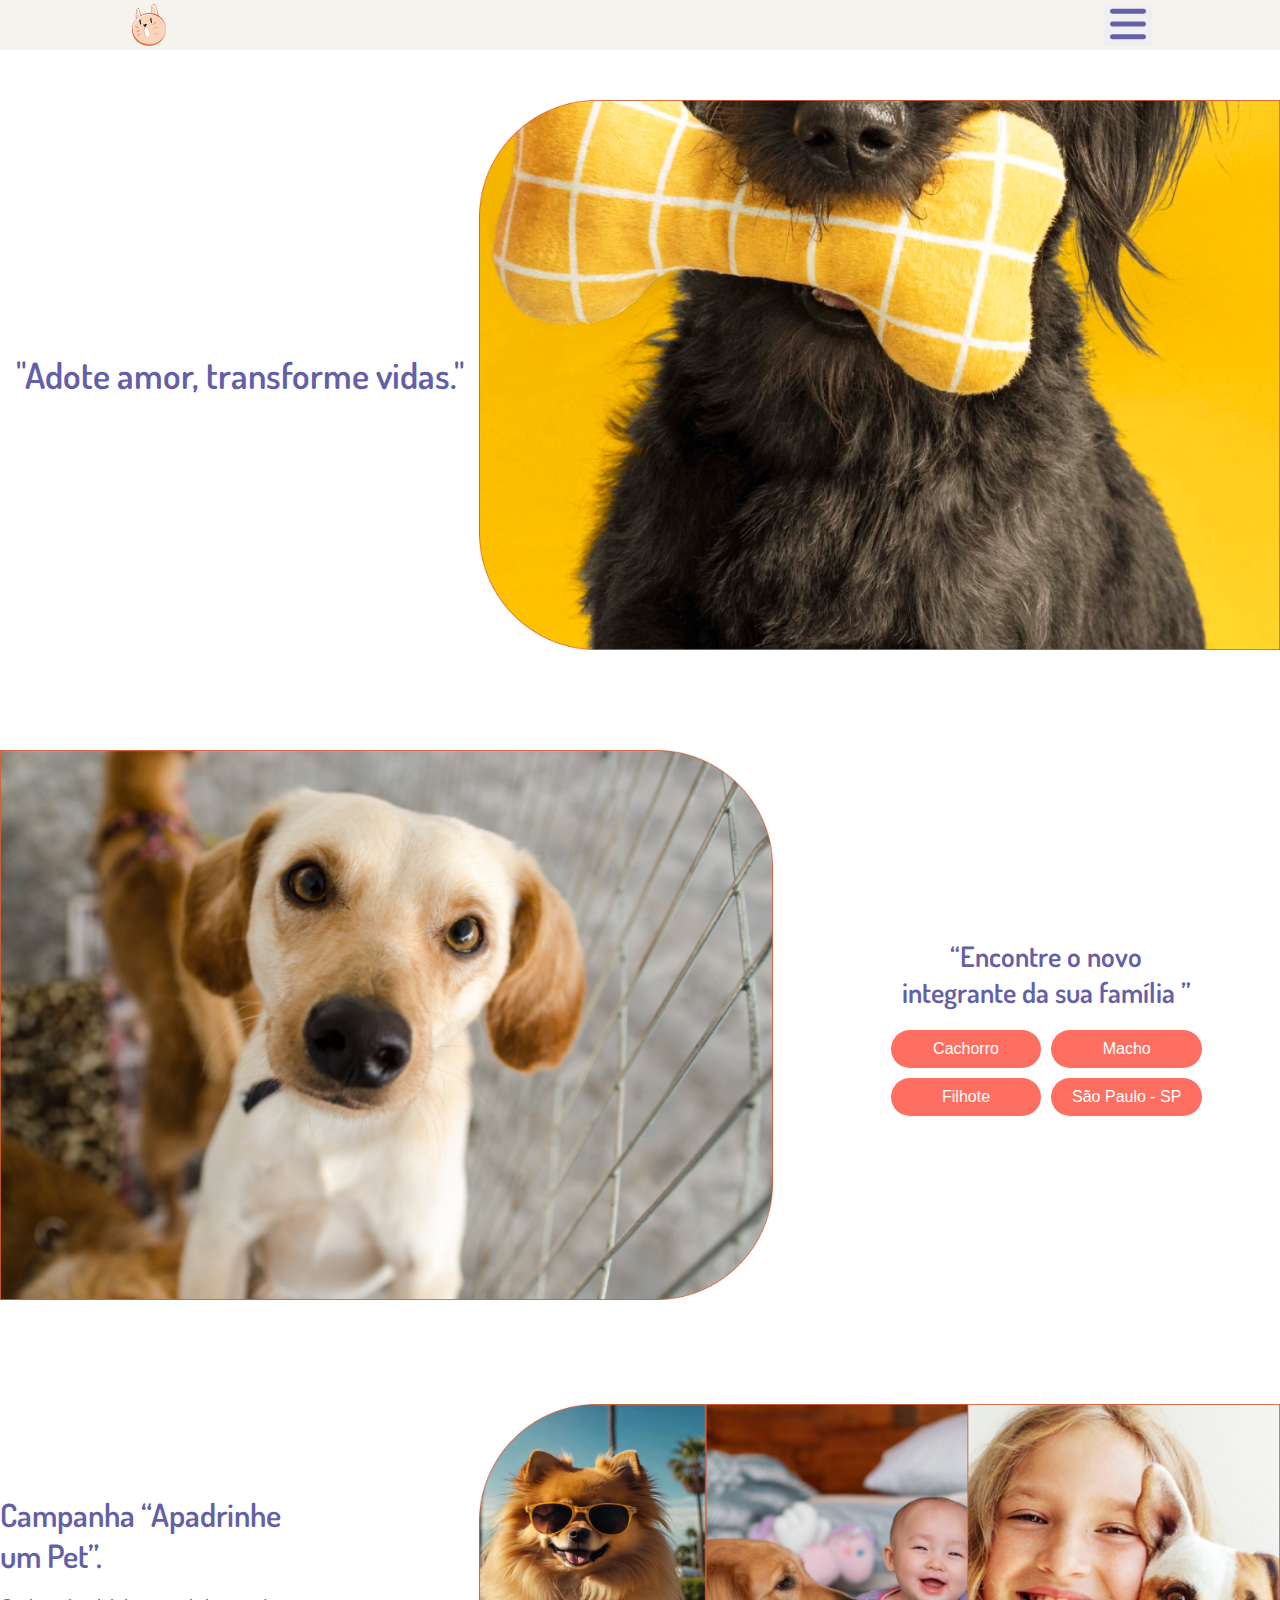
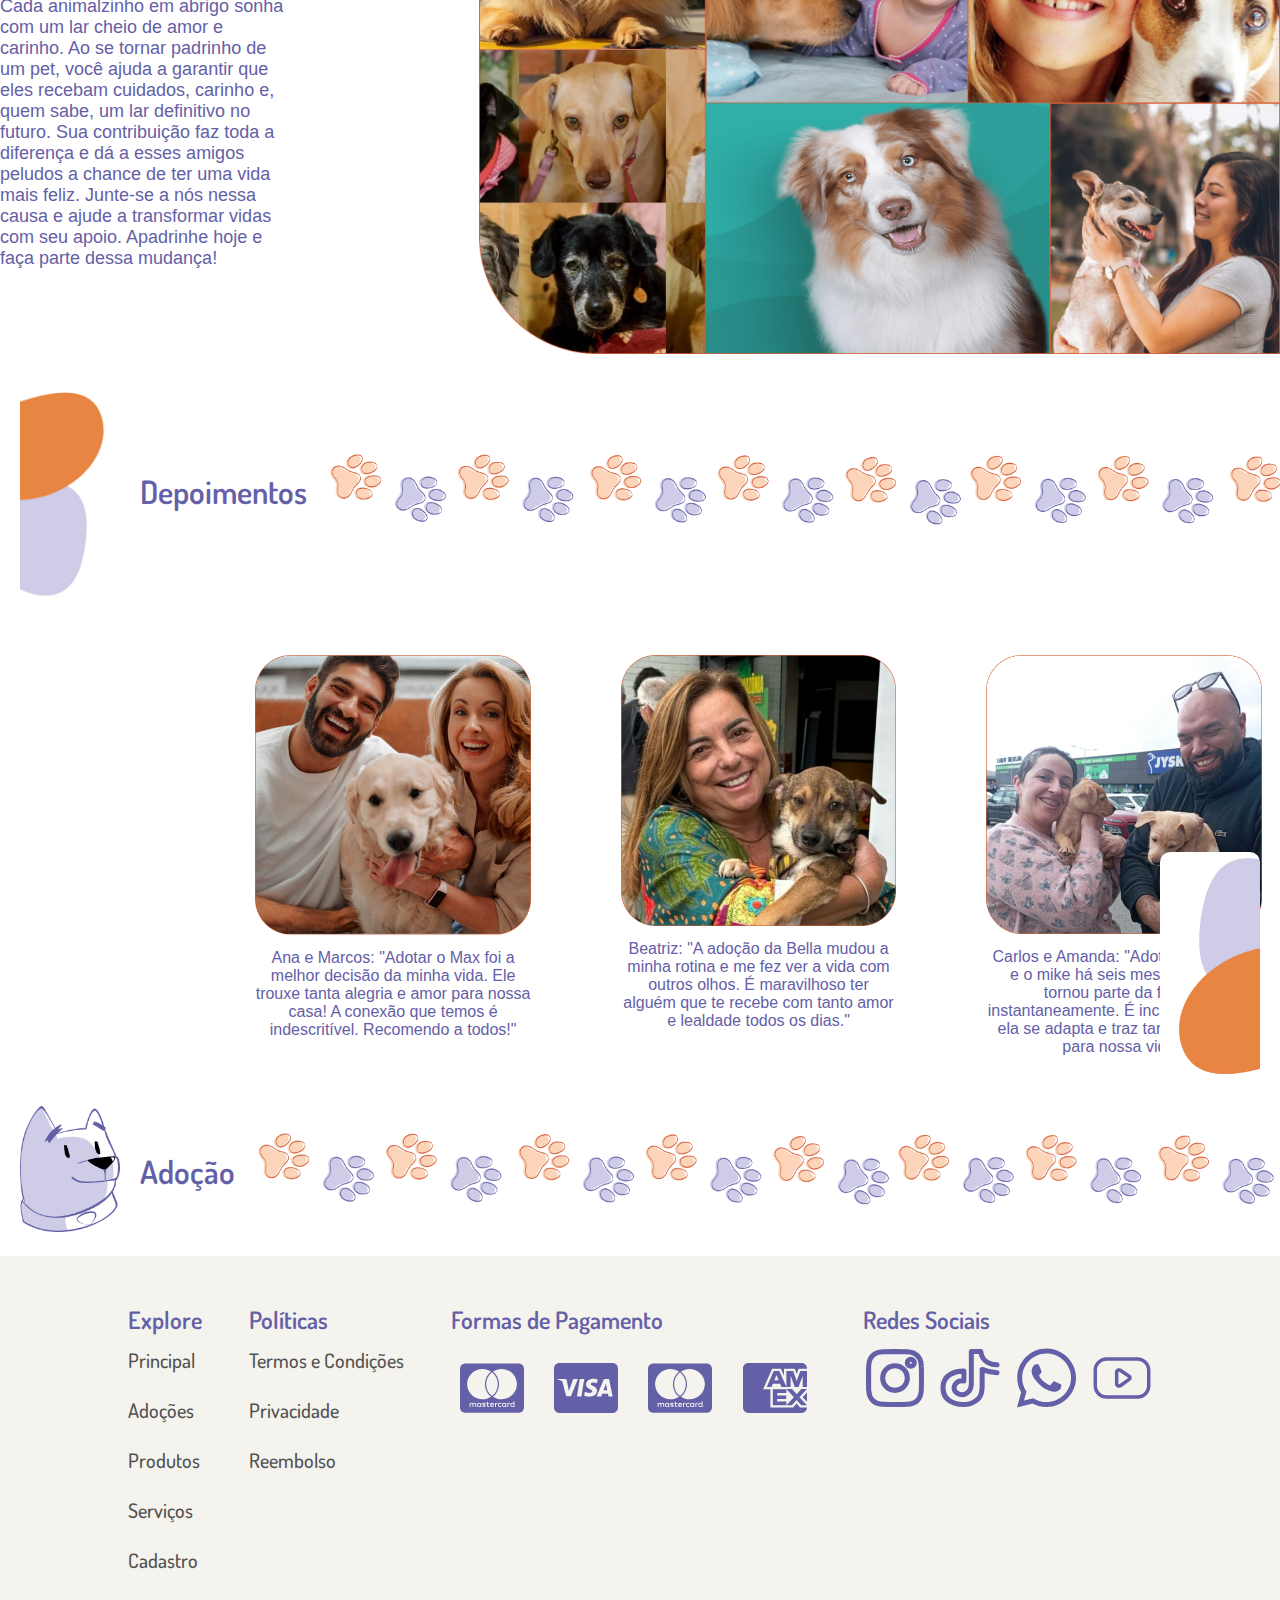
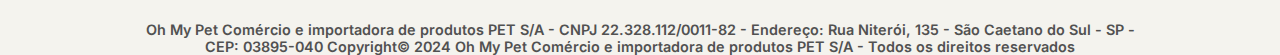
<file: adocao/adocao.html>
<!DOCTYPE html>
<html lang="pt-BR">

<head>
    <meta charset="UTF-8">
    <meta name="viewport" content="width=device-width, initial-scale=1.0">
    <title>Banner - Adote amor</title>
    <link rel="stylesheet" href="styles.css">
    <link rel="stylesheet" href="../footer.css">

</head>

<body>
    <header-omp></header-omp>
    <main>

        <div class="banner">
            <div class="banner-texto">
                <h1>"Adote amor, transforme vidas."</h1>
            </div>
            <div class="banner-imagem">
                <img src="adocao-img/imagem-banner.png" alt="Imagem de adoção de animais">
            </div>
        </div>

    </main>


    <div class="container">
        <div class="imagem">
            <img src="adocao-img/busca-adocao.jpg" alt="Imagem ilustrativa">
        </div>
        <div class="conteudo">
            <h2> “Encontre o novo integrante da sua família ”</h2>

            <div class="botoes">
                <button>Cachorro</button>
                <button>Macho</button>
                <button>Filhote</button>
                <button>São Paulo - SP</button>

            </div>
        </div>
    </div>

    <div class="container">
        <div class="conteudo">
            <h1> Campanha “Apadrinhe um Pet”.</h1>
            <p class="texto">

                Cada animalzinho em abrigo sonha com um lar cheio de amor e
                carinho. Ao se tornar padrinho de um pet, você ajuda a garantir que
                eles recebam cuidados, carinho e, quem sabe, um lar definitivo no
                futuro. Sua contribuição faz toda a diferença e dá a esses amigos
                peludos a chance de ter uma vida mais feliz. Junte-se a nós nessa
                causa e ajude a transformar vidas com seu apoio. Apadrinhe hoje e
                faça parte dessa mudança!

            </p>
        </div>
        <div class="imagem">
            <img src="adocao-img/apadrinhe.jpg" alt="Imagem ilustrativa">
        </div>
    </div>

    <section class="section-container">
        <!-- Imagem no canto esquerdo -->
        <div class="imagem-esquerda">
            <img src="adocao-img/elemento-esq.jpg" alt="Imagem esquerda">
        </div>

        <!-- Título e imagem ao lado -->
        <div class="titulo-e-imagem">
            <h1>Depoimentos</h1>
            <div class="imagem-direita-titulo">
                <img src="adocao-img/patinhas.png" alt="Imagem ao lado do título">
            </div>
        </div>

        <!-- Cards com imagem e texto -->
        <div class="cards-container">
            <div class="card">
                <img src="adocao-img/card1.png" alt="Card 1">
                <p>Ana e Marcos: "Adotar o Max foi a melhor decisão da minha vida. Ele trouxe tanta alegria e amor para
                    nossa casa! A conexão que temos é indescritível. Recomendo a todos!"</p>
            </div>
            <div class="card">
                <img src="adocao-img/card2.png" alt="Card 2">
                <p>Beatriz: "A adoção da Bella mudou a minha rotina e me fez ver a vida com outros olhos. É maravilhoso
                    ter alguém que te recebe com tanto amor e lealdade todos os dias."</p>
            </div>
            <div class="card">
                <img src="adocao-img/card3.png" alt="Card 3">
                <p>Carlos e Amanda: "Adotamos a Luna e o mike há seis meses e ela se tornou parte da família
                    instantaneamente. É incrível ver como ela se adapta e traz tanta felicidade para nossa vida."</p>
            </div>
        </div>

        <!-- Imagem no canto direito inferior -->
        <div class="imagem-direita-inferior">
            <img src="adocao-img/elemento-dir.jpg" alt="Imagem inferior direita">
        </div>
    </section>


    <section class="section-container">
        <!-- Imagem no canto esquerdo -->
        <div class="imagem-esquerda-feira">
            <img src="adocao-img/cao-mascote.png" alt="Imagem esquerda">
        </div>

        <!-- Título e imagem ao lado -->
        <div class="titulo-e-imagem-feira">
            <h1>Adoção</h1>
            <div class="imagem-direita-titulo-feira">
                <img src="adocao-img/patinhas.png" alt="Imagem ao lado do título">
            </div>
        </div>
    </section>


    
    <footer class="footer">
        <div class="footer-links container-grid">

            <div class="container-link">
                <h2>Explore</h2>
                <div class="links">
                    <a href="/index.html">Principal</a>
                    <a href="/adocao/Adoção.html">Adoções</a>
                    <a href="/produtos/index.html">Produtos</a>
                    <a href="/servicos/servicos.html">Serviços</a>
                    <a href="">Cadastro</a>
                </div>
            </div>

            <div class="container-link">
                <h2>Políticas</h2>
                <div class="links">
                    <a href="">Termos e Condições</a>
                    <a href="">Privacidade</a>
                    <a href="">Reembolso</a>
                </div>
            </div>

            <div class="formas-pagamento">
                <h2>Formas de Pagamento</h2>
                <div class="pg-icones">
                    <svg width="82" height="82" viewBox="0 0 82 82" fill="none" xmlns="http://www.w3.org/2000/svg">
                        <path d="M62.6468 57.9845C62.6468 58.733 62.1357 59.2724 61.4023 59.2724C60.6468 59.2724 60.1579 58.7 60.1579 57.9845C60.1579 57.269 60.6468 56.6967 61.4023 56.6967C62.1357 56.6967 62.6468 57.269 62.6468 57.9845ZM28.1134 56.6967C27.3245 56.6967 26.869 57.269 26.869 57.9845C26.869 58.7 27.3245 59.2724 28.1134 59.2724C28.8357 59.2724 29.3245 58.733 29.3245 57.9845C29.3134 57.269 28.8357 56.6967 28.1134 56.6967ZM41.169 56.6636C40.569 56.6636 40.2023 57.0489 40.1134 57.6213H42.2357C42.1357 56.9939 41.7468 56.6636 41.169 56.6636ZM53.1468 56.6967C52.3912 56.6967 51.9357 57.269 51.9357 57.9845C51.9357 58.7 52.3912 59.2724 53.1468 59.2724C53.9023 59.2724 54.3912 58.733 54.3912 57.9845C54.3912 57.269 53.9023 56.6967 53.1468 56.6967ZM64.9134 59.5696C64.9134 59.6026 64.9468 59.6246 64.9468 59.6907C64.9468 59.7237 64.9134 59.7457 64.9134 59.8118C64.8801 59.8448 64.8801 59.8668 64.8579 59.8998C64.8245 59.9329 64.8023 59.9549 64.7357 59.9549C64.7023 59.9879 64.6801 59.9879 64.6134 59.9879C64.5801 59.9879 64.5579 59.9879 64.4912 59.9549C64.4579 59.9549 64.4357 59.9218 64.4023 59.8998C64.369 59.8668 64.3468 59.8448 64.3468 59.8118C64.3134 59.7567 64.3134 59.7237 64.3134 59.6907C64.3134 59.6357 64.3134 59.6026 64.3468 59.5696C64.3468 59.5146 64.3801 59.4815 64.4023 59.4485C64.4357 59.4155 64.4579 59.4155 64.4912 59.3935C64.5468 59.3605 64.5801 59.3605 64.6134 59.3605C64.669 59.3605 64.7023 59.3605 64.7357 59.3935C64.7912 59.4265 64.8245 59.4265 64.8579 59.4485C64.8912 59.4705 64.8801 59.5146 64.9134 59.5696ZM64.669 59.7237C64.7245 59.7237 64.7245 59.6907 64.7579 59.6907C64.7912 59.6577 64.7912 59.6357 64.7912 59.6026C64.7912 59.5696 64.7912 59.5476 64.7579 59.5146C64.7245 59.5146 64.7023 59.4815 64.6357 59.4815H64.4579V59.8668H64.5468V59.7127H64.5801L64.7023 59.8668H64.7912L64.669 59.7237ZM72.9912 21.737V60.4832C72.9912 63.4002 70.6023 65.7668 67.6579 65.7668H14.3245C11.3801 65.7668 8.99121 63.4002 8.99121 60.4832V21.737C8.99121 18.82 11.3801 16.4534 14.3245 16.4534H67.6579C70.6023 16.4534 72.9912 18.82 72.9912 21.737ZM16.1023 37.1034C16.1023 45.5241 23.0023 52.3487 31.4912 52.3487C34.5134 52.3487 37.4801 51.4461 39.9912 49.806C31.8912 43.2786 31.9468 30.9612 39.9912 24.4338C37.4801 22.7827 34.5134 21.8911 31.4912 21.8911C23.0023 21.88 16.1023 28.7157 16.1023 37.1034ZM40.9912 49.0795C48.8245 43.0254 48.7912 31.2254 40.9912 25.1383C33.1912 31.2254 33.1579 43.0364 40.9912 49.0795ZM25.1801 57.4782C25.1801 56.5205 24.5468 55.8931 23.5468 55.8601C23.0357 55.8601 22.4912 56.0142 22.1245 56.5756C21.8579 56.1243 21.4023 55.8601 20.769 55.8601C20.3468 55.8601 19.9245 56.0142 19.5912 56.4545V55.9702H18.6801V60.0099H19.5912C19.5912 57.9295 19.3134 56.6856 20.5912 56.6856C21.7245 56.6856 21.5023 57.8084 21.5023 60.0099H22.3801C22.3801 57.9955 22.1023 56.6856 23.3801 56.6856C24.5134 56.6856 24.2912 57.7864 24.2912 60.0099H25.2023V57.4782H25.1801ZM30.169 55.9702H29.2912V56.4545C28.9912 56.0912 28.569 55.8601 27.9912 55.8601C26.8468 55.8601 25.969 56.7627 25.969 57.9845C25.969 59.2174 26.8468 60.109 27.9912 60.109C28.569 60.109 28.9912 59.8998 29.2912 59.5146V60.0209H30.169V55.9702ZM34.669 58.7881C34.669 57.137 32.1245 57.8855 32.1245 57.1149C32.1245 56.4875 33.4468 56.5866 34.1801 56.9939L34.5468 56.2784C33.5023 55.6069 31.1912 55.6179 31.1912 57.181C31.1912 58.7551 33.7357 58.0946 33.7357 58.8321C33.7357 59.5256 32.2357 59.4705 31.4357 58.9202L31.0468 59.6136C32.2912 60.4502 34.669 60.2741 34.669 58.7881ZM38.6023 59.8118L38.3579 59.0633C37.9357 59.2944 37.0023 59.5476 37.0023 58.612V56.7847H38.4579V55.9702H37.0023V54.7373H36.0912V55.9702H35.2468V56.7737H36.0912V58.612C36.0912 60.5493 38.0134 60.197 38.6023 59.8118ZM40.0801 58.3368H43.1357C43.1357 56.5536 42.3134 55.8491 41.2023 55.8491C40.0245 55.8491 39.1801 56.7187 39.1801 57.9735C39.1801 60.2301 41.6912 60.6043 42.9357 59.5366L42.5134 58.8761C41.6468 59.5806 40.3357 59.5146 40.0801 58.3368ZM46.6468 55.9702C46.1357 55.75 45.3579 55.772 44.9579 56.4545V55.9702H44.0468V60.0099H44.9579V57.7314C44.9579 56.4545 46.0134 56.6196 46.3801 56.8067L46.6468 55.9702ZM47.8245 57.9845C47.8245 56.7297 49.1134 56.3224 50.1245 57.0599L50.5468 56.3444C49.2579 55.3427 46.9134 55.8931 46.9134 57.9955C46.9134 60.175 49.4023 60.6153 50.5468 59.6467L50.1245 58.9312C49.1023 59.6467 47.8245 59.2174 47.8245 57.9845ZM55.2357 55.9702H54.3245V56.4545C53.4023 55.2437 51.0023 55.9261 51.0023 57.9845C51.0023 60.098 53.4912 60.7034 54.3245 59.5146V60.0209H55.2357V55.9702ZM58.9801 55.9702C58.7134 55.8381 57.7579 55.6509 57.2912 56.4545V55.9702H56.4134V60.0099H57.2912V57.7314C57.2912 56.5205 58.2912 56.5976 58.7134 56.8067L58.9801 55.9702ZM63.4579 54.3301H62.5801V56.4545C61.669 55.2547 59.2579 55.8931 59.2579 57.9845C59.2579 60.12 61.7579 60.6924 62.5801 59.5146V60.0209H63.4579V54.3301ZM64.3023 46.0634V46.5698H64.3912V46.0634H64.6023V45.9754H64.0912V46.0634H64.3023ZM65.0357 59.6907C65.0357 59.6357 65.0357 59.5696 65.0023 59.5146C64.969 59.4815 64.9468 59.4265 64.9134 59.3935C64.8801 59.3605 64.8245 59.3384 64.7912 59.3054C64.7357 59.3054 64.669 59.2724 64.6134 59.2724C64.5801 59.2724 64.5245 59.3054 64.4579 59.3054C64.4023 59.3384 64.369 59.3605 64.3357 59.3935C64.2801 59.4265 64.2468 59.4815 64.2468 59.5146C64.2134 59.5696 64.2134 59.6357 64.2134 59.6907C64.2134 59.7237 64.2134 59.7787 64.2468 59.8448C64.2468 59.8778 64.2801 59.9328 64.3357 59.9659C64.369 59.9989 64.3912 60.0209 64.4579 60.0539C64.5134 60.087 64.5801 60.087 64.6134 60.087C64.669 60.087 64.7357 60.087 64.7912 60.0539C64.8245 60.0209 64.8801 59.9989 64.9134 59.9659C64.9468 59.9328 64.969 59.8778 65.0023 59.8448C65.0357 59.7787 65.0357 59.7237 65.0357 59.6907ZM65.3912 45.9644H65.2357L65.0579 46.3496L64.8801 45.9644H64.7245V46.5588H64.8134V46.1075L64.9912 46.4927H65.1134L65.269 46.1075V46.5588H65.3912V45.9644ZM65.8801 37.1034C65.8801 28.7157 58.9801 21.88 50.4912 21.88C47.469 21.88 44.5023 22.7827 41.9912 24.4228C50.0023 30.9502 50.1245 43.3006 41.9912 49.795C44.5023 51.4461 47.4912 52.3377 50.4912 52.3377C58.9801 52.3487 65.8801 45.5241 65.8801 37.1034Z" fill="#6460A7"/>
                    </svg>

                    <svg width="82" height="82" viewBox="0 0 82 82" fill="none" xmlns="http://www.w3.org/2000/svg">
                        <g clip-path="url(#clip0_445_63)">
                        <path d="M61.2236 38.2558C61.2236 38.2558 62.068 42.3891 62.2569 43.2558H58.5458C58.9125 42.2669 60.3236 38.4224 60.3236 38.4224C60.3013 38.4558 60.6902 37.4113 60.9125 36.7669L61.2236 38.2558ZM72.9902 21.4447V60.5558C72.9902 63.5002 70.6013 65.8891 67.6569 65.8891H14.3236C11.3791 65.8891 8.99023 63.5002 8.99023 60.5558V21.4447C8.99023 18.5002 11.3791 16.1113 14.3236 16.1113H67.6569C70.6013 16.1113 72.9902 18.5002 72.9902 21.4447ZM25.9347 49.3558L32.9569 32.1113H28.2347L23.868 43.8891L23.3902 41.5002L21.8347 33.5669C21.5791 32.4669 20.7902 32.1558 19.8125 32.1113H12.6236L12.5458 32.4558C14.3013 32.9002 15.868 33.5447 17.2347 34.3558L21.2125 49.3558H25.9347ZM36.4236 49.378L39.2236 32.1113H34.7569L31.968 49.378H36.4236ZM51.968 43.7336C51.9902 41.7669 50.7902 40.2669 48.2236 39.0336C46.6569 38.2447 45.7013 37.7113 45.7013 36.9002C45.7236 36.1669 46.5125 35.4113 48.268 35.4113C49.7236 35.378 50.7902 35.7224 51.5902 36.0669L51.9902 36.2558L52.6013 32.5224C51.7236 32.178 50.3236 31.7891 48.6013 31.7891C44.1902 31.7891 41.0902 34.1447 41.068 37.5002C41.0347 39.978 43.2902 41.3558 44.9791 42.1891C46.7013 43.0336 47.2902 43.5891 47.2902 44.3336C47.268 45.4891 45.8902 46.0224 44.6125 46.0224C42.8347 46.0224 41.8791 45.7447 40.4236 45.1002L39.8347 44.8224L39.2125 48.7002C40.2569 49.178 42.1902 49.6002 44.1902 49.6224C48.8791 49.6336 51.9347 47.3113 51.968 43.7336ZM67.6569 49.378L64.0569 32.1113H60.6013C59.5347 32.1113 58.7236 32.4224 58.268 33.5447L51.6347 49.378H56.3236C56.3236 49.378 57.0902 47.2447 57.2569 46.7891H62.9902C63.1236 47.4002 63.5236 49.378 63.5236 49.378H67.6569Z" fill="#6460A7"/>
                        </g>
                        <defs>
                        <clipPath id="clip0_445_63">
                        <rect width="64" height="56.8889" fill="white" transform="translate(8.99023 12.5557)"/>
                        </clipPath>
                        </defs>
                    </svg>
                    
                    <svg width="82" height="82" viewBox="0 0 82 82" fill="none" xmlns="http://www.w3.org/2000/svg">
                        <path d="M62.6468 57.9845C62.6468 58.733 62.1357 59.2724 61.4023 59.2724C60.6468 59.2724 60.1579 58.7 60.1579 57.9845C60.1579 57.269 60.6468 56.6967 61.4023 56.6967C62.1357 56.6967 62.6468 57.269 62.6468 57.9845ZM28.1134 56.6967C27.3245 56.6967 26.869 57.269 26.869 57.9845C26.869 58.7 27.3245 59.2724 28.1134 59.2724C28.8357 59.2724 29.3245 58.733 29.3245 57.9845C29.3134 57.269 28.8357 56.6967 28.1134 56.6967ZM41.169 56.6636C40.569 56.6636 40.2023 57.0489 40.1134 57.6213H42.2357C42.1357 56.9939 41.7468 56.6636 41.169 56.6636ZM53.1468 56.6967C52.3912 56.6967 51.9357 57.269 51.9357 57.9845C51.9357 58.7 52.3912 59.2724 53.1468 59.2724C53.9023 59.2724 54.3912 58.733 54.3912 57.9845C54.3912 57.269 53.9023 56.6967 53.1468 56.6967ZM64.9134 59.5696C64.9134 59.6026 64.9468 59.6246 64.9468 59.6907C64.9468 59.7237 64.9134 59.7457 64.9134 59.8118C64.8801 59.8448 64.8801 59.8668 64.8579 59.8998C64.8245 59.9329 64.8023 59.9549 64.7357 59.9549C64.7023 59.9879 64.6801 59.9879 64.6134 59.9879C64.5801 59.9879 64.5579 59.9879 64.4912 59.9549C64.4579 59.9549 64.4357 59.9218 64.4023 59.8998C64.369 59.8668 64.3468 59.8448 64.3468 59.8118C64.3134 59.7567 64.3134 59.7237 64.3134 59.6907C64.3134 59.6357 64.3134 59.6026 64.3468 59.5696C64.3468 59.5146 64.3801 59.4815 64.4023 59.4485C64.4357 59.4155 64.4579 59.4155 64.4912 59.3935C64.5468 59.3605 64.5801 59.3605 64.6134 59.3605C64.669 59.3605 64.7023 59.3605 64.7357 59.3935C64.7912 59.4265 64.8245 59.4265 64.8579 59.4485C64.8912 59.4705 64.8801 59.5146 64.9134 59.5696ZM64.669 59.7237C64.7245 59.7237 64.7245 59.6907 64.7579 59.6907C64.7912 59.6577 64.7912 59.6357 64.7912 59.6026C64.7912 59.5696 64.7912 59.5476 64.7579 59.5146C64.7245 59.5146 64.7023 59.4815 64.6357 59.4815H64.4579V59.8668H64.5468V59.7127H64.5801L64.7023 59.8668H64.7912L64.669 59.7237ZM72.9912 21.737V60.4832C72.9912 63.4002 70.6023 65.7668 67.6579 65.7668H14.3245C11.3801 65.7668 8.99121 63.4002 8.99121 60.4832V21.737C8.99121 18.82 11.3801 16.4534 14.3245 16.4534H67.6579C70.6023 16.4534 72.9912 18.82 72.9912 21.737ZM16.1023 37.1034C16.1023 45.5241 23.0023 52.3487 31.4912 52.3487C34.5134 52.3487 37.4801 51.4461 39.9912 49.806C31.8912 43.2786 31.9468 30.9612 39.9912 24.4338C37.4801 22.7827 34.5134 21.8911 31.4912 21.8911C23.0023 21.88 16.1023 28.7157 16.1023 37.1034ZM40.9912 49.0795C48.8245 43.0254 48.7912 31.2254 40.9912 25.1383C33.1912 31.2254 33.1579 43.0364 40.9912 49.0795ZM25.1801 57.4782C25.1801 56.5205 24.5468 55.8931 23.5468 55.8601C23.0357 55.8601 22.4912 56.0142 22.1245 56.5756C21.8579 56.1243 21.4023 55.8601 20.769 55.8601C20.3468 55.8601 19.9245 56.0142 19.5912 56.4545V55.9702H18.6801V60.0099H19.5912C19.5912 57.9295 19.3134 56.6856 20.5912 56.6856C21.7245 56.6856 21.5023 57.8084 21.5023 60.0099H22.3801C22.3801 57.9955 22.1023 56.6856 23.3801 56.6856C24.5134 56.6856 24.2912 57.7864 24.2912 60.0099H25.2023V57.4782H25.1801ZM30.169 55.9702H29.2912V56.4545C28.9912 56.0912 28.569 55.8601 27.9912 55.8601C26.8468 55.8601 25.969 56.7627 25.969 57.9845C25.969 59.2174 26.8468 60.109 27.9912 60.109C28.569 60.109 28.9912 59.8998 29.2912 59.5146V60.0209H30.169V55.9702ZM34.669 58.7881C34.669 57.137 32.1245 57.8855 32.1245 57.1149C32.1245 56.4875 33.4468 56.5866 34.1801 56.9939L34.5468 56.2784C33.5023 55.6069 31.1912 55.6179 31.1912 57.181C31.1912 58.7551 33.7357 58.0946 33.7357 58.8321C33.7357 59.5256 32.2357 59.4705 31.4357 58.9202L31.0468 59.6136C32.2912 60.4502 34.669 60.2741 34.669 58.7881ZM38.6023 59.8118L38.3579 59.0633C37.9357 59.2944 37.0023 59.5476 37.0023 58.612V56.7847H38.4579V55.9702H37.0023V54.7373H36.0912V55.9702H35.2468V56.7737H36.0912V58.612C36.0912 60.5493 38.0134 60.197 38.6023 59.8118ZM40.0801 58.3368H43.1357C43.1357 56.5536 42.3134 55.8491 41.2023 55.8491C40.0245 55.8491 39.1801 56.7187 39.1801 57.9735C39.1801 60.2301 41.6912 60.6043 42.9357 59.5366L42.5134 58.8761C41.6468 59.5806 40.3357 59.5146 40.0801 58.3368ZM46.6468 55.9702C46.1357 55.75 45.3579 55.772 44.9579 56.4545V55.9702H44.0468V60.0099H44.9579V57.7314C44.9579 56.4545 46.0134 56.6196 46.3801 56.8067L46.6468 55.9702ZM47.8245 57.9845C47.8245 56.7297 49.1134 56.3224 50.1245 57.0599L50.5468 56.3444C49.2579 55.3427 46.9134 55.8931 46.9134 57.9955C46.9134 60.175 49.4023 60.6153 50.5468 59.6467L50.1245 58.9312C49.1023 59.6467 47.8245 59.2174 47.8245 57.9845ZM55.2357 55.9702H54.3245V56.4545C53.4023 55.2437 51.0023 55.9261 51.0023 57.9845C51.0023 60.098 53.4912 60.7034 54.3245 59.5146V60.0209H55.2357V55.9702ZM58.9801 55.9702C58.7134 55.8381 57.7579 55.6509 57.2912 56.4545V55.9702H56.4134V60.0099H57.2912V57.7314C57.2912 56.5205 58.2912 56.5976 58.7134 56.8067L58.9801 55.9702ZM63.4579 54.3301H62.5801V56.4545C61.669 55.2547 59.2579 55.8931 59.2579 57.9845C59.2579 60.12 61.7579 60.6924 62.5801 59.5146V60.0209H63.4579V54.3301ZM64.3023 46.0634V46.5698H64.3912V46.0634H64.6023V45.9754H64.0912V46.0634H64.3023ZM65.0357 59.6907C65.0357 59.6357 65.0357 59.5696 65.0023 59.5146C64.969 59.4815 64.9468 59.4265 64.9134 59.3935C64.8801 59.3605 64.8245 59.3384 64.7912 59.3054C64.7357 59.3054 64.669 59.2724 64.6134 59.2724C64.5801 59.2724 64.5245 59.3054 64.4579 59.3054C64.4023 59.3384 64.369 59.3605 64.3357 59.3935C64.2801 59.4265 64.2468 59.4815 64.2468 59.5146C64.2134 59.5696 64.2134 59.6357 64.2134 59.6907C64.2134 59.7237 64.2134 59.7787 64.2468 59.8448C64.2468 59.8778 64.2801 59.9328 64.3357 59.9659C64.369 59.9989 64.3912 60.0209 64.4579 60.0539C64.5134 60.087 64.5801 60.087 64.6134 60.087C64.669 60.087 64.7357 60.087 64.7912 60.0539C64.8245 60.0209 64.8801 59.9989 64.9134 59.9659C64.9468 59.9328 64.969 59.8778 65.0023 59.8448C65.0357 59.7787 65.0357 59.7237 65.0357 59.6907ZM65.3912 45.9644H65.2357L65.0579 46.3496L64.8801 45.9644H64.7245V46.5588H64.8134V46.1075L64.9912 46.4927H65.1134L65.269 46.1075V46.5588H65.3912V45.9644ZM65.8801 37.1034C65.8801 28.7157 58.9801 21.88 50.4912 21.88C47.469 21.88 44.5023 22.7827 41.9912 24.4228C50.0023 30.9502 50.1245 43.3006 41.9912 49.795C44.5023 51.4461 47.4912 52.3377 50.4912 52.3377C58.9801 52.3487 65.8801 45.5241 65.8801 37.1034Z" fill="#6460A7"/>
                    </svg>
                    
                    <svg width="83" height="82" viewBox="0 0 83 82" fill="none" xmlns="http://www.w3.org/2000/svg">
                        <g clip-path="url(#clip0_452_60)">
                        <path d="M9.9873 60.5558C9.9873 63.5002 12.3762 65.8891 15.3206 65.8891H68.654C71.5984 65.8891 73.9873 63.5002 73.9873 60.5558V60.4336H67.1317L63.5873 56.5336L60.0429 60.4336H37.4095V42.2336H30.0984L39.1762 21.7113H47.9095L51.0317 28.7336V21.7113H61.8317L63.7095 27.0002L65.5984 21.7113H73.9873V21.4447C73.9873 18.5002 71.5984 16.1113 68.654 16.1113H15.3206C12.3762 16.1113 9.9873 18.5002 9.9873 21.4447V60.5558ZM58.9206 58.1447L63.6095 53.0002L68.2762 58.1447H73.9873L66.4318 50.1336L73.9873 42.1224H68.3651L63.6984 47.3113L59.0873 42.1224H53.3762L60.8762 50.178L53.3873 58.1336V54.4558H44.1651V51.9891H53.154V48.4002H44.1651V45.9113H53.3873V42.2336H39.8318V58.1447H58.9206ZM69.6206 50.1447L73.9873 54.8002V45.5447L69.6206 50.1447ZM65.5873 39.9224L69.6873 28.7447V39.9224H73.9873V24.0002H67.2984L63.7206 33.9224L60.1762 24.0002H53.3762V39.9002L46.354 24.0002H40.6651L33.7317 39.9224H38.5095L39.8318 36.7336H47.154L48.4873 39.9224H57.6762V28.778L61.7651 39.9224H65.5873ZM41.3206 33.1558L43.4873 27.9447L45.6429 33.1558H41.3206Z" fill="#6460A7"/>
                        </g>
                        <defs>
                        <clipPath id="clip0_452_60">
                        <rect width="64" height="56.8889" fill="white" transform="translate(9.9873 12.5557)"/>
                        </clipPath>
                        </defs>
                    </svg>
                        
                </div>

            </div>

            <div class="redes-sociais">
                <h2>Redes Sociais</h2>
                <div class="social-icones">
                    <a target="_blank" href="https://www.instagram.com/ohmypet134/">
                        <svg width="63" height="62" viewBox="0 0 63 62" fill="none" xmlns="http://www.w3.org/2000/svg">
                            <path d="M5.65551 19.1298C5.78597 16.2789 6.23234 14.4403 6.83601 12.8796L6.84413 12.8581C7.44233 11.2699 8.37945 9.83121 9.59025 8.64206L9.60724 8.62538L9.62392 8.60839C10.814 7.39603 12.2533 6.45983 13.84 5.86322L13.8674 5.85276C15.4245 5.24719 17.2596 4.80246 20.1128 4.67203M5.65551 19.1298C5.51835 22.1758 5.4834 23.12 5.4834 31.0176C5.4834 38.9168 5.51643 39.8588 5.65543 42.9055M5.65551 19.1298V19.8981M20.1128 4.67203C23.1595 4.53303 24.1033 4.5 32.0007 4.5C39.8983 4.5 40.8417 4.53492 43.8875 4.67205M20.1128 4.67203H20.8831M5.65543 42.9055C5.78586 45.7588 6.23059 47.5937 6.83615 49.1508L6.84661 49.1784M5.65543 42.9055L5.70215 43.1515M5.65543 42.9055V42.1353M5.65551 19.8981C5.66616 19.654 5.67766 19.3996 5.68996 19.1289C5.83292 16.0098 6.36317 14.1873 6.86859 12.8946C7.52272 11.2065 8.35134 9.93267 9.61725 8.6615C10.8205 7.42716 12.2833 6.47598 13.8995 5.87683C15.1865 5.37768 17.0041 4.84902 20.1115 4.70659C20.383 4.69426 20.6382 4.68274 20.8831 4.67203M5.65551 19.8981C5.54262 22.4794 5.51835 23.9033 5.51835 31.0176C5.51835 38.1293 5.54262 39.5553 5.65543 42.1353M5.65551 19.8981L5.65543 42.1353M6.84661 49.1784C7.44322 50.7651 8.37942 52.2042 9.59178 53.3945L9.60874 53.4112L9.6254 53.4279C10.8146 54.6388 12.2534 55.5761 13.8415 56.1742L13.8652 56.1831C15.4238 56.7876 17.2597 57.2325 20.1128 57.363M6.84661 49.1784L6.81085 48.9899M6.81085 48.9899L5.70215 43.1515M6.81085 48.9899C6.33996 47.746 5.8551 46.0102 5.70215 43.1515M6.81085 48.9899C6.82737 49.0337 6.84385 49.0766 6.86034 49.119C7.45748 50.7288 8.40364 52.1866 9.63084 53.3872C10.8311 54.6143 12.2882 55.5602 13.8975 56.1574C15.189 56.6604 17.0088 57.1862 20.1123 57.3284C23.2443 57.471 24.2119 57.5 32.0007 57.5C39.7898 57.5 40.7583 57.471 43.8903 57.3284C46.9975 57.1859 48.8151 56.6573 50.1022 56.1583C51.7122 55.5613 53.1703 54.6148 54.3709 53.3872C55.5977 52.1869 56.5436 50.7299 57.1408 49.1207C57.6438 47.8292 58.1696 46.0096 58.3116 42.906C58.4541 39.774 58.4834 38.8044 58.4834 31.0176C58.4834 23.2305 58.4541 22.2601 58.3116 19.1281C58.1685 16.0045 57.6351 14.1842 57.1336 12.8961C56.478 11.2037 55.6468 9.92377 54.3689 8.64591C53.0936 7.37313 51.8171 6.54131 50.1234 5.88509C48.8307 5.37972 47.0092 4.84955 43.8903 4.70659C43.6189 4.69426 43.3639 4.68277 43.1193 4.67205M5.70215 43.1515C5.69782 43.0709 5.69378 42.9894 5.68999 42.9069C5.67766 42.6355 5.66614 42.3802 5.65543 42.1353M43.1193 4.67205H43.8875M43.1193 4.67205L20.8831 4.67203M43.1193 4.67205C40.539 4.55925 39.1133 4.53495 32.0007 4.53495C24.8889 4.53495 23.463 4.55922 20.8831 4.67203M43.8875 4.67205C46.7389 4.80249 48.5777 5.24881 50.1387 5.85253L50.1602 5.86073C51.7482 6.45894 53.187 7.39606 54.3762 8.60686L54.3926 8.62368L54.4097 8.64019C55.6206 9.82943 56.5575 11.2685 57.1553 12.8572L57.1654 12.884C57.771 14.4412 58.2159 16.2762 58.3462 19.1294M58.3462 42.9055C58.2159 45.7585 57.771 47.5946 57.1665 49.1531L57.1576 49.1768C56.5592 50.7651 55.6222 52.2036 54.4113 53.3928L54.3943 53.4095L54.3779 53.4265C53.1876 54.6388 51.7485 55.575 50.1616 56.1717L50.1342 56.1823C48.5772 56.7878 46.742 57.2325 43.8889 57.363M27.2846 42.4036C28.7797 43.0229 30.3823 43.3418 32.0007 43.3418C35.2694 43.3418 38.4042 42.0432 40.7156 39.7322C43.0267 37.4208 44.3252 34.286 44.3252 31.0176C44.3252 27.7489 43.0267 24.6141 40.7156 22.3028C38.4042 19.9916 35.2694 18.6931 32.0007 18.6931C30.3823 18.6931 28.7797 19.0119 27.2846 19.6313C25.7891 20.2506 24.4306 21.1584 23.2862 22.3028C22.1418 23.4473 21.234 24.8059 20.6147 26.3012C19.9953 27.7963 19.6765 29.3991 19.6765 31.0176C19.6765 32.636 19.9953 34.2386 20.6147 35.7337C21.234 37.2292 22.1418 38.5876 23.2862 39.7322C24.4306 40.8764 25.7891 41.7844 27.2846 42.4036ZM23.2588 22.2754C25.5774 19.9568 28.722 18.6543 32.0007 18.6543C35.2798 18.6543 38.4243 19.9568 40.7429 22.2754C43.0615 24.5939 44.3639 27.7385 44.3639 31.0176C44.3639 34.2963 43.0615 37.4409 40.7429 39.7595C38.4243 42.0781 35.2798 43.3805 32.0007 43.3805C28.722 43.3805 25.5774 42.0781 23.2588 39.7595C20.9402 37.4409 19.6377 34.2963 19.6377 31.0176C19.6377 27.7385 20.9402 24.5939 23.2588 22.2754ZM51.3256 15.7759C51.3256 16.7144 50.9527 17.6144 50.2893 18.278C49.6257 18.9416 48.7256 19.3144 47.7872 19.3144C46.8485 19.3144 45.9486 18.9416 45.285 18.278C44.6214 17.6144 44.2485 16.7144 44.2485 15.7759C44.2485 14.8374 44.6214 13.9373 45.285 13.2737C45.9486 12.6101 46.8485 12.2373 47.7872 12.2373C48.7256 12.2373 49.6257 12.6101 50.2893 13.2737C50.9527 13.9373 51.3256 14.8374 51.3256 15.7759Z" stroke="#6460A7" stroke-width="5" stroke-linejoin="round"/>
                        </svg>
                    </a>
                    <a target="_blank" href="https://www.tiktok.com/@ohmypet5">
                        <svg width="63" height="62" viewBox="0 0 63 62" fill="none" xmlns="http://www.w3.org/2000/svg">
                            <path d="M59.0017 17.7622C54.0498 17.9544 43.8763 15.571 42.7959 4.5H33.3425V36.7905C33.3425 46.0164 25.0118 49.9657 19.463 46.4604C12.4158 42.009 17.1368 32.7543 25.9149 33.9073V24.105C19.1626 24.105 4.98242 26.4114 4.98242 40.8268C4.98242 59.2787 27.9899 58.7022 33.3425 56.2704C42.0524 52.3133 44.1464 48.0268 44.1464 38.5204C44.1464 29.8711 44.1464 24.6816 44.1464 22.3751C46.3973 23.3362 52.5193 25.3735 59.0017 25.8348" stroke="#6460A7" stroke-width="5" stroke-linecap="round" stroke-linejoin="round"/>
                        </svg>
                        
                    </a>
                    <a target="_blank" href="">
                        <svg width="67" height="62" viewBox="0 0 67 62" fill="none" xmlns="http://www.w3.org/2000/svg">
                            <path d="M54.1641 10.0734C48.6461 4.54219 41.2974 1.5 33.4878 1.5C17.3682 1.5 4.2512 14.617 4.2512 30.7366C4.2512 35.8859 5.5945 40.9167 8.14941 45.3549L4.00098 60.5L19.5016 56.4306C23.7686 58.7616 28.5755 59.9864 33.4746 59.9864H33.4878C49.5943 59.9864 63.001 46.8694 63.001 30.7498C63.001 22.9402 59.6822 15.6047 54.1641 10.0734ZM33.4878 55.0609C29.1155 55.0609 24.8354 53.8888 21.1083 51.6763L20.226 51.1496L11.0336 53.5596L13.4831 44.5911L12.9037 43.6692C10.4673 39.7973 9.18982 35.3328 9.18982 30.7366C9.18982 17.3431 20.0943 6.43862 33.501 6.43862C39.9936 6.43862 46.0912 8.96719 50.6742 13.5634C55.2572 18.1596 58.0755 24.2571 58.0624 30.7498C58.0624 44.1565 46.8813 55.0609 33.4878 55.0609ZM46.8155 36.8605C46.0912 36.4917 42.4958 34.727 41.8242 34.49C41.1525 34.2397 40.6653 34.1212 40.178 34.8587C39.6907 35.5962 38.2947 37.2292 37.8601 37.7297C37.4387 38.217 37.0041 38.2828 36.2798 37.9141C31.9865 35.7674 29.1682 34.0817 26.3367 29.2221C25.586 27.9315 27.0874 28.0237 28.4833 25.2317C28.7204 24.7444 28.6019 24.323 28.4175 23.9542C28.2331 23.5855 26.7713 19.9902 26.1655 18.5283C25.5729 17.106 24.967 17.3036 24.5193 17.2772C24.0979 17.2509 23.6106 17.2509 23.1233 17.2509C22.636 17.2509 21.8458 17.4353 21.1742 18.1596C20.5025 18.8971 18.6193 20.6618 18.6193 24.2571C18.6193 27.8525 21.24 31.3292 21.5956 31.8165C21.9644 32.3038 26.745 39.6788 34.0804 42.8527C38.7162 44.8545 40.5336 45.0257 42.8514 44.6833C44.2606 44.4725 47.1711 42.9185 47.7769 41.2065C48.3827 39.4944 48.3827 38.0326 48.1983 37.7297C48.0271 37.4004 47.5398 37.2161 46.8155 36.8605Z" fill="#6460A7"/>
                        </svg>
                    </a>
                    <a target="_blank" href="https://www.youtube.com/@ohmypet-ofc">
                        <svg width="60" height="62" viewBox="0 0 60 62" fill="none" xmlns="http://www.w3.org/2000/svg">
                            <path fill-rule="evenodd" clip-rule="evenodd" d="M14.8839 10.2152H45.1155C52.2124 9.97031 58.1739 15.6034 58.4512 22.824C58.4521 22.8469 58.4525 22.8698 58.4525 22.8927V39.1072C58.4525 39.1301 58.4521 39.153 58.4512 39.1759C58.1739 46.3967 52.2124 52.0297 45.1155 51.7847H14.8839C7.78709 52.0297 1.82544 46.3967 1.54819 39.1759C1.54731 39.153 1.54688 39.1301 1.54688 39.1072V22.8927C1.54688 22.8698 1.54731 22.8469 1.54819 22.8241C1.82544 15.6034 7.78708 9.97031 14.8839 10.2152ZM5.00793 22.9285V39.0714C5.22799 44.3485 9.59684 48.4581 14.7905 48.2658C14.8115 48.265 14.8325 48.2646 14.8535 48.2646H45.1459C45.1669 48.2646 45.1879 48.265 45.2089 48.2658C50.4026 48.4581 54.7714 44.3485 54.9915 39.0713V22.9286C54.7714 17.6516 50.4026 13.5418 45.2089 13.7341C45.1879 13.7349 45.1669 13.7353 45.1459 13.7353H14.8535C14.8325 13.7353 14.8115 13.7349 14.7905 13.7341C9.59686 13.5418 5.22799 17.6516 5.00793 22.9285Z" fill="#6460A7"/>
                            <path fill-rule="evenodd" clip-rule="evenodd" d="M26.3957 25.0149V36.9987C26.3981 37.0026 26.4023 37.0088 26.4092 37.0173C26.4433 37.0591 26.5316 37.1372 26.6957 37.1999C27.0357 37.3298 27.4249 37.2963 27.6973 37.1239L36.085 30.8882C36.1363 30.8501 36.1897 30.8148 36.245 30.7826C36.2604 30.7736 36.2702 30.7569 36.2702 30.7382C36.2702 30.72 36.2605 30.7029 36.2444 30.6934C36.2105 30.6736 36.1772 30.6527 36.1447 30.6306L27.719 24.9052C27.719 24.9051 27.719 24.9051 27.719 24.9051C27.4488 24.7216 27.0479 24.6814 26.6959 24.8156C26.5308 24.8786 26.4418 24.9571 26.4076 24.9988C26.4019 25.0057 26.3981 25.0111 26.3957 25.0149ZM25.4654 21.59C26.724 21.1099 28.3328 21.1483 29.6593 22.0496L29.6594 22.0496L38.0445 27.7475C39.0853 28.3829 39.7226 29.5153 39.7226 30.7382C39.7226 31.9466 39.1004 33.0671 38.0807 33.7065L29.7191 39.9228C29.6991 39.9377 29.6788 39.9521 29.6582 39.9661C28.3321 40.8656 26.7239 40.9064 25.4636 40.4249C24.2175 39.9489 22.9434 38.7815 22.9434 37.0022V25.0074C22.9434 23.2279 24.2232 22.0638 25.4654 21.59Z" fill="#6460A7"/>
                        </svg>
                    </a>

                </div>
            </div>

        </div>
        <div class="container-grid">
            <p>
                Oh My Pet Comércio e importadora de produtos PET S/A - CNPJ 22.328.112/0011-82 - Endereço: Rua Niterói, 135 - São Caetano do Sul - SP - CEP: 03895-040
                Copyright© 2024 Oh My Pet Comércio e importadora de produtos PET S/A - Todos os direitos reservados
            </p>
        </div>
    </footer>


    <script src="../web-components/headerOmp.js"></script>
</body>
</file>
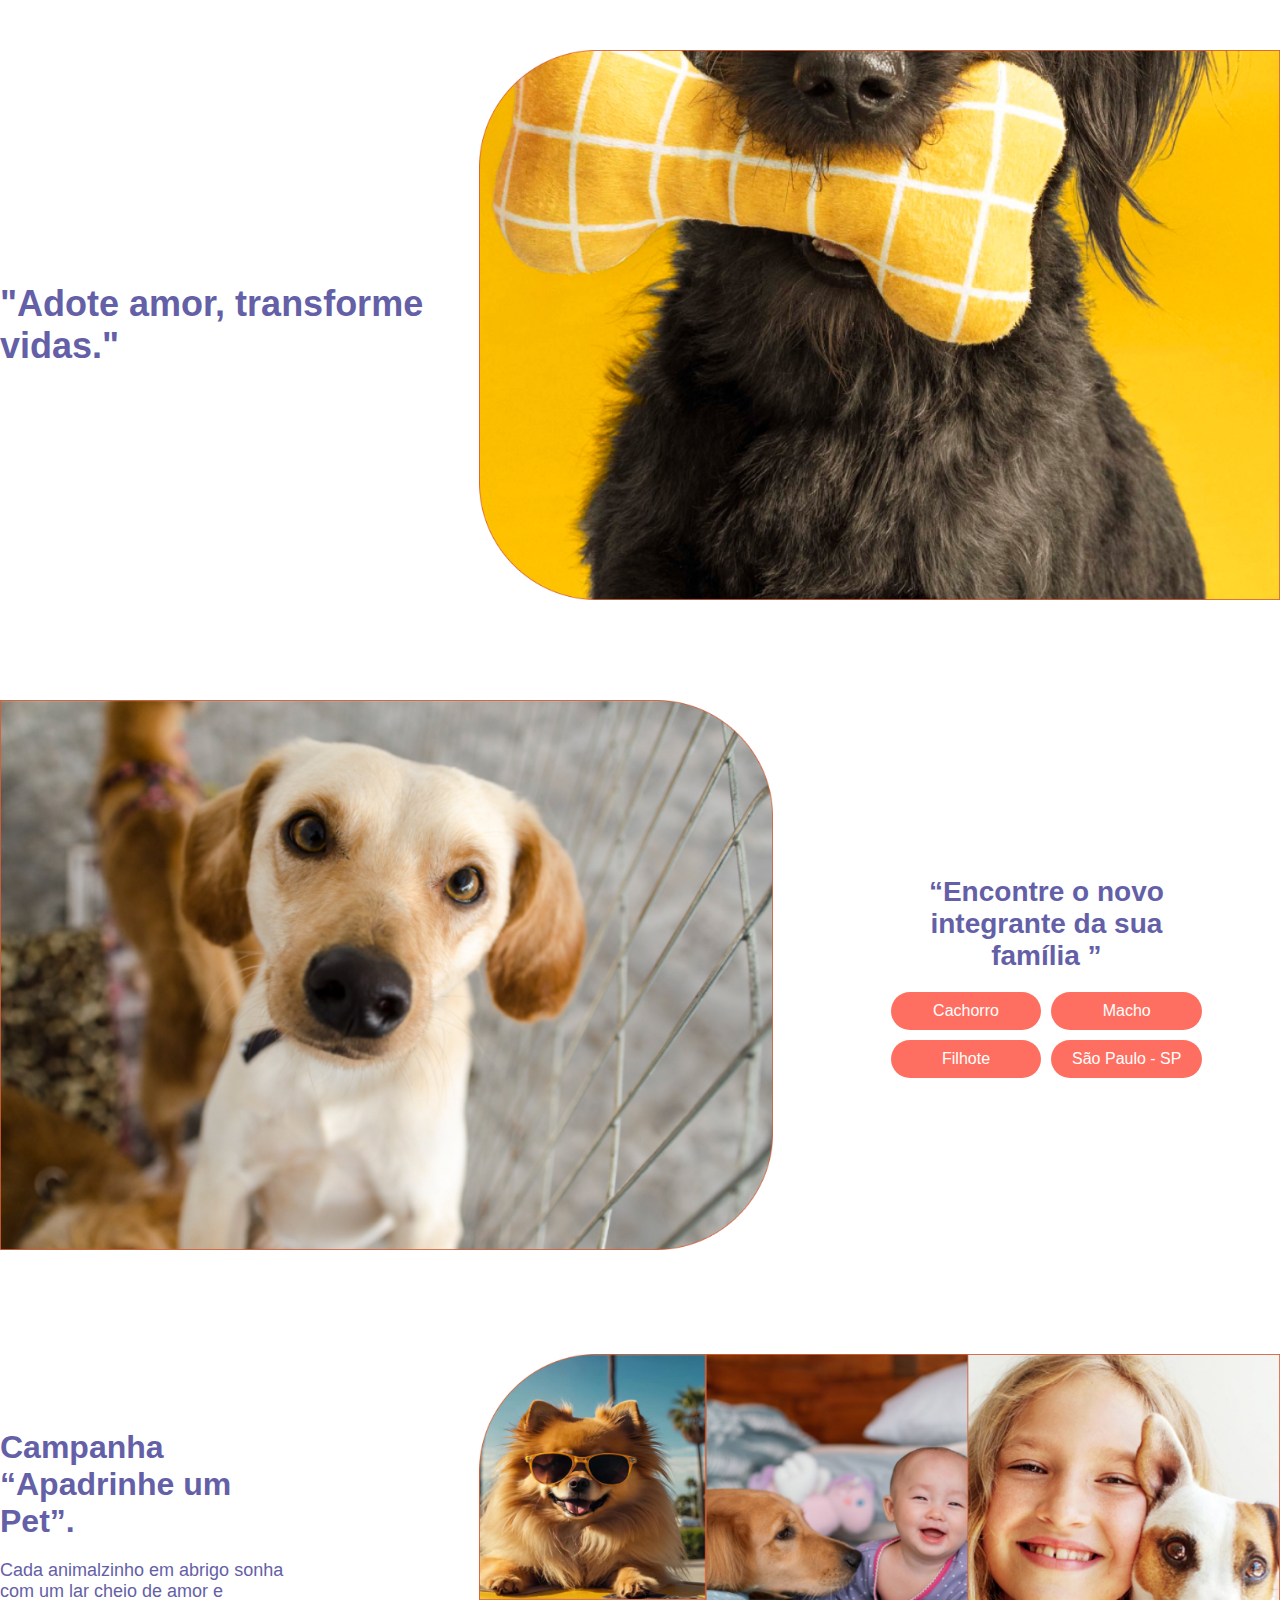
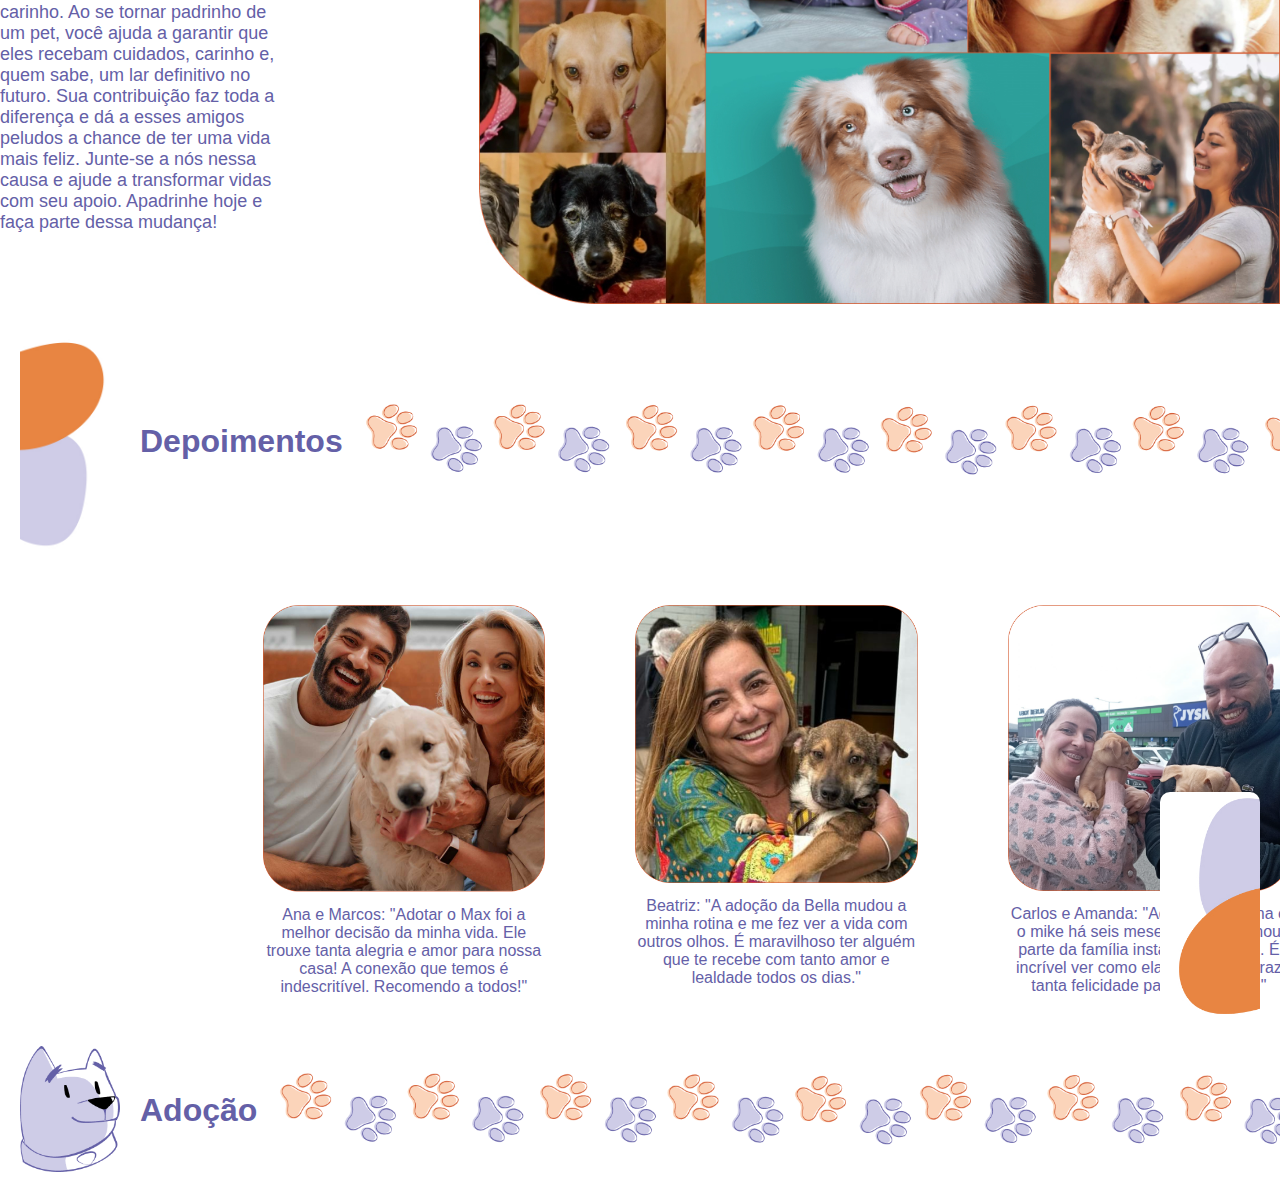
<file: Adoção img/Adoção.html>
<!DOCTYPE html>
<html lang="pt-BR">
<head>
    <meta charset="UTF-8">
    <meta name="viewport" content="width=device-width, initial-scale=1.0">
    <title>Banner - Adote amor</title>
    <link rel="stylesheet" href="styles.css">
</head>
<body>
    <main> 

        <div class="banner">
            <div class="banner-texto">
                <h1>"Adote amor, transforme vidas."</h1>
            </div>
            <div class="banner-imagem">
                <img src="imagem-banner.png" alt="Imagem de adoção de animais">
            </div>
        </div>

    </main>
   
   
    <div class="container">
        <div class="imagem">
            <img src="busca-adocao.jpg" alt="Imagem ilustrativa">
        </div>
        <div class="conteudo">
            <h2> “Encontre o novo integrante da sua família ”</h2>

            <div class="botoes">
                <button>Cachorro</button>
                <button>Macho</button>
                <button>Filhote</button>
                <button>São Paulo - SP</button>

            </div>
        </div>
    </div>

    <div class="container">
        <div class="conteudo">
            <h1> Campanha “Apadrinhe um Pet”.</h1>
            <p class="texto">
                
                Cada animalzinho em abrigo sonha com um lar cheio de amor e
                carinho. Ao se tornar padrinho de um pet, você ajuda a garantir que
                eles recebam cuidados, carinho e, quem sabe, um lar definitivo no
                futuro. Sua contribuição faz toda a diferença e dá a esses amigos
                peludos a chance de ter uma vida mais feliz. Junte-se a nós nessa 
                causa e ajude a transformar vidas com seu apoio. Apadrinhe hoje e
                faça parte dessa mudança! 
                
            </p>
        </div>
        <div class="imagem">
            <img src="apadrinhe.jpg" alt="Imagem ilustrativa">
        </div>
    </div>

    <section class="section-container">
        <!-- Imagem no canto esquerdo -->
        <div class="imagem-esquerda">
            <img src="elemento-esq.jpg" alt="Imagem esquerda">
        </div>

        <!-- Título e imagem ao lado -->
        <div class="titulo-e-imagem">
            <h1>Depoimentos</h1>
            <div class="imagem-direita-titulo">
                <img src="patinhas.png" alt="Imagem ao lado do título">
            </div>
        </div>

        <!-- Cards com imagem e texto -->
        <div class="cards-container">
            <div class="card">
                <img src="card1.png" alt="Card 1">
                <p>Ana e Marcos: "Adotar o Max foi a melhor decisão da minha vida. Ele trouxe tanta alegria e amor para nossa casa! A conexão que temos é indescritível. Recomendo a todos!"</p>
            </div>
            <div class="card">
                <img src="card2.png" alt="Card 2">
                <p>Beatriz: "A adoção da Bella mudou a minha rotina e me fez ver a vida com outros olhos. É maravilhoso ter alguém que te recebe com tanto amor e lealdade todos os dias."</p>
            </div>
            <div class="card">
                <img src="card3.png" alt="Card 3">
                <p>Carlos e Amanda: "Adotamos a Luna e o mike há seis meses e ela se tornou parte da família instantaneamente. É incrível ver como ela se adapta e traz tanta felicidade para nossa vida."</p>
            </div>
        </div>

        <!-- Imagem no canto direito inferior -->
        <div class="imagem-direita-inferior">
            <img src="elemento-dir.jpg" alt="Imagem inferior direita">
        </div>
    </section>

    
    <section class="section-container">
        <!-- Imagem no canto esquerdo -->
        <div class="imagem-esquerda-feira">
            <img src="cao-mascote.png" alt="Imagem esquerda">
        </div>

        <!-- Título e imagem ao lado -->
        <div class="titulo-e-imagem-feira">
            <h1>Adoção</h1>
            <div class="imagem-direita-titulo-feira">
                <img src="patinhas.png" alt="Imagem ao lado do título">
            </div>
        </div>

        
        </section>

</body>
</file>
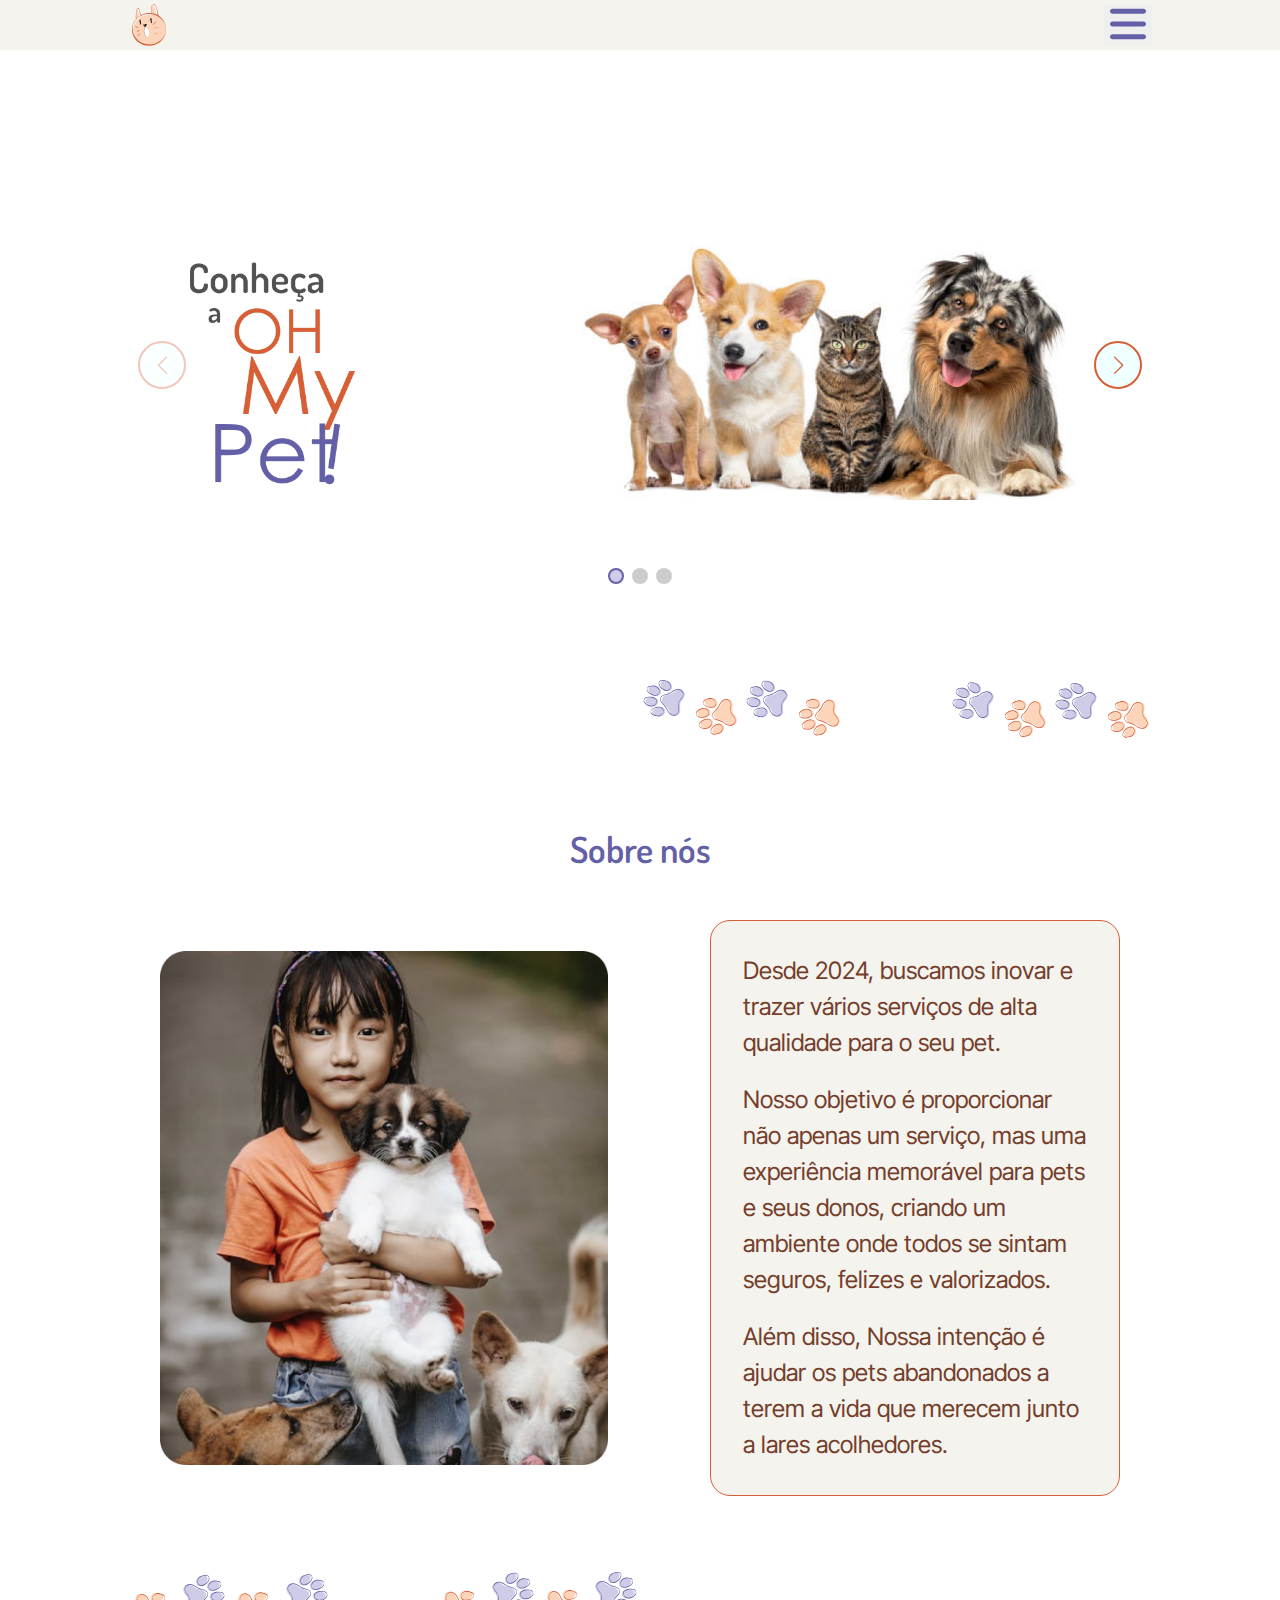
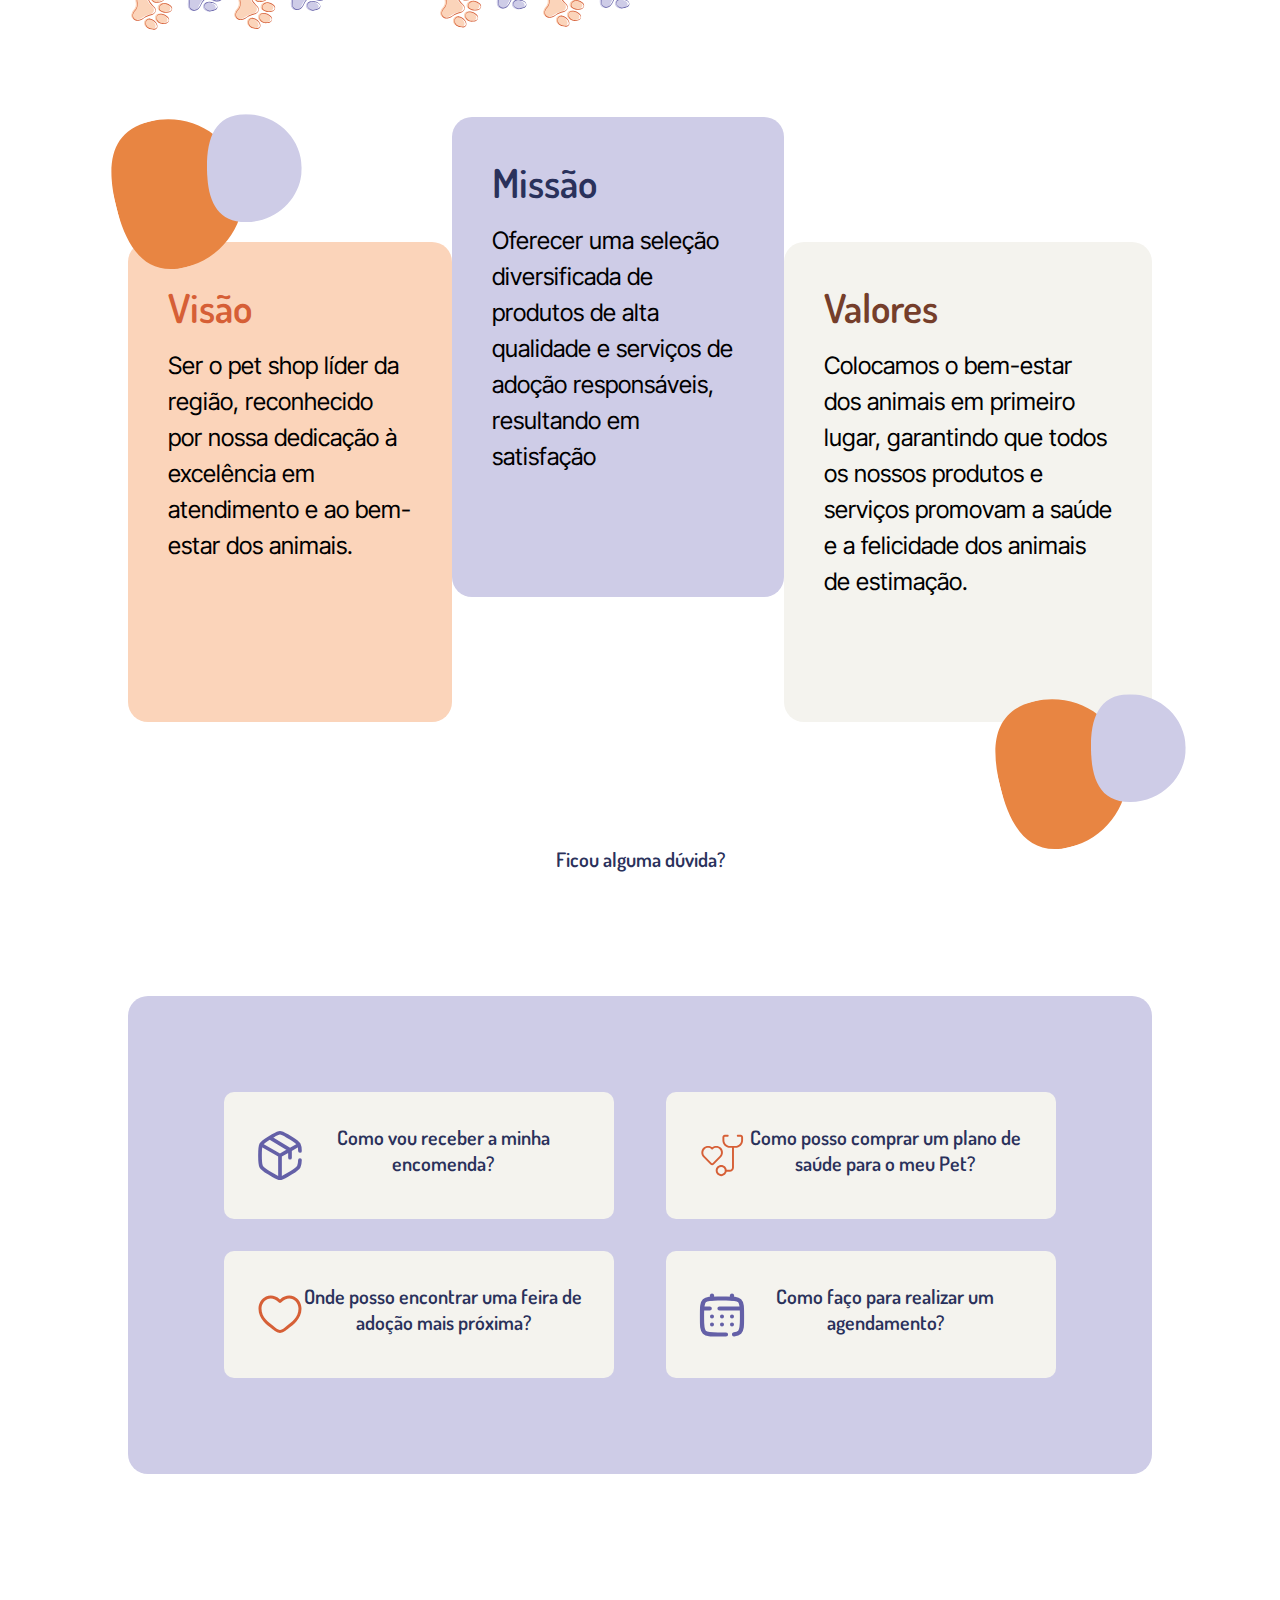
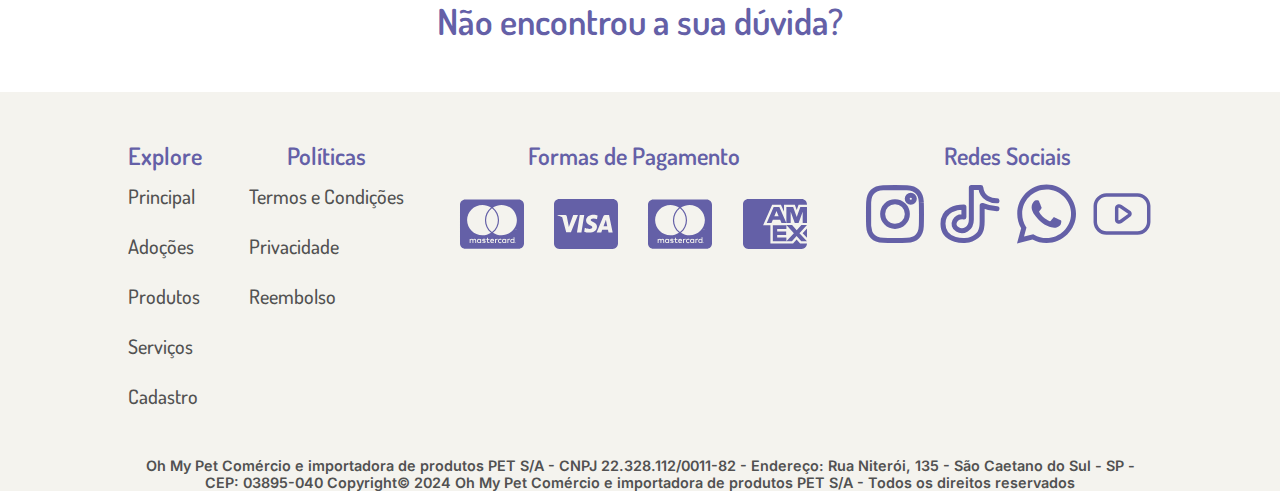
<file: contato/contato.html>
<!DOCTYPE html>
<html lang="pt-br">

<head>
  <meta charset="UTF-8">
  <meta name="viewport" content="width=device-width, initial-scale=1.0">
  <title>Document</title>

  <link rel="stylesheet" href="style.css">
  <link rel="stylesheet" href="../footer.css">
  <link rel="stylesheet" href="swiper.css">

  <!-- Link Swiper's CSS -->
  <link rel="stylesheet" href="https://cdn.jsdelivr.net/npm/swiper@11/swiper-bundle.min.css" />
  <!-- Demo styles -->
  <link rel="stylesheet" href="swiper.css">

  <!-- Favicon -->
  <link rel="icon" type="image/x-icon" href="../images/logotipo/gatinho-icon.svg">

  <!-- font titulo -->
  <link rel="preconnect" href="https://fonts.googleapis.com">
  <link rel="preconnect" href="https://fonts.gstatic.com" crossorigin>
  <link href="https://fonts.googleapis.com/css2?family=Dosis:wght@200..800&display=swap" rel="stylesheet">

  <!-- font corpo -->
  <link rel="preconnect" href="https://fonts.googleapis.com">
  <link rel="preconnect" href="https://fonts.gstatic.com" crossorigin>
  <link href="https://fonts.googleapis.com/css2?family=Inter+Tight:ital,wght@0,100..900;1,100..900&display=swap"
    rel="stylesheet">
</head>

<body>
  <header-omp></header-omp>
  <main>

    <div class="container-grid">
      <!-- Swiper -->
      <div class="swiper mySwiper">
        <div class="swiper-wrapper">
          <div class="swiper-slide">
            <img src="imagens\banner\banner-1.png" alt="">
          </div>
          <div class="swiper-slide">
            <img src="imagens\banner\banner-2.png" alt="">
          </div>
          <div class="swiper-slide">
            <img src="imagens\banner\banner-3.png" alt="">
          </div>

        </div>
        <div class="swiper-button-next"></div>
        <div class="swiper-button-prev"></div>
        <div class="swiper-pagination"></div>
      </div>

    </div>

    <div class="container-grid separador">
      <div class="patinhas"></div>
    </div>


    <!-- Sobre nos -->
    <section class="container-grid" id="sobre">
      <h2>Sobre nós</h2>
      <section class="conteudo-sobre">
        <img src="imagens/menina.png" alt="Menina com animais">
        <div class="texto-sobre">
          <p>Desde 2024, buscamos inovar e trazer vários serviços de alta qualidade para o seu pet.</p>

          <p>Nosso objetivo é
            proporcionar não apenas um serviço, mas uma experiência memorável para
            pets e seus donos, criando um ambiente onde todos se sintam seguros, felizes
            e valorizados.
          </p>

          <p>Além disso, Nossa intenção é ajudar os pets abandonados a terem a vida que
            merecem junto a lares acolhedores.
          </p>

        </div>
      </section>

      <div class="container-grid separador">
        <div class="patinhas"></div>
      </div>

      <section class="container-grid" id="cases">

        <div class="container-cards">
          <div class="bolinhas">
            <svg width="334" height="304" viewBox="0 0 334 304" fill="none" xmlns="http://www.w3.org/2000/svg">
              <g clip-path="url(#clip0_544_107)">
              <path d="M99.6356 51.1058C42.9855 65.1538 39.4392 114.192 53.3194 170.165C67.1995 226.138 93.2469 267.838 149.897 253.79C206.547 239.742 241.224 182.983 227.344 127.011C213.464 71.0378 156.286 37.0577 99.6356 51.1058Z" fill="#E88542"/>
              </g>
              <g clip-path="url(#clip1_544_107)">
              <path d="M232.809 41.0034C189.874 41.4738 179.028 75.1985 179.482 116.654C179.936 158.109 191.519 191.588 234.454 191.117C277.389 190.647 311.829 156.664 311.375 115.209C310.921 73.7534 275.744 40.533 232.809 41.0034Z" fill="#CECCE7"/>
              </g>
              <defs>
              <clipPath id="clip0_544_107">
              <rect width="208.823" height="179.295" fill="white" transform="matrix(-0.240689 -0.970602 -0.970602 0.240689 252.475 228.353)"/>
              </clipPath>
              <clipPath id="clip1_544_107">
              <rect width="150.123" height="131.901" fill="white" transform="matrix(-0.010956 -0.99994 -0.99994 0.010956 312.197 190.266)"/>
              </clipPath>
              </defs>
            </svg>
          </div>

          <div class="card">
            <div class="content">

              <h2>Visão</h2>

              <p>Ser o pet shop líder da região, reconhecido por nossa dedicação à excelência em atendimento e ao
                bem-estar
                dos animais.</p>

            </div>
          </div>

          <div class="card-2">
            <div class="content">

              <h2>Missão</h2>

              <p>Oferecer uma seleção diversificada de produtos de alta qualidade e serviços de adoção responsáveis,
                resultando em satisfação</p>

            </div>
          </div>

          <div class="card-3">
            <div class="content">

              <h2>Valores</h2>

              <p>Colocamos o bem-estar dos animais em primeiro lugar, garantindo que todos os nossos produtos e serviços
                promovam a saúde e a felicidade dos animais de estimação.</p>

            </div>
          </div>

          
          <div class="bolinhas">
            <svg width="334" height="304" viewBox="0 0 334 304" fill="none" xmlns="http://www.w3.org/2000/svg">
              <g clip-path="url(#clip0_544_107)">
              <path d="M99.6356 51.1058C42.9855 65.1538 39.4392 114.192 53.3194 170.165C67.1995 226.138 93.2469 267.838 149.897 253.79C206.547 239.742 241.224 182.983 227.344 127.011C213.464 71.0378 156.286 37.0577 99.6356 51.1058Z" fill="#E88542"/>
              </g>
              <g clip-path="url(#clip1_544_107)">
              <path d="M232.809 41.0034C189.874 41.4738 179.028 75.1985 179.482 116.654C179.936 158.109 191.519 191.588 234.454 191.117C277.389 190.647 311.829 156.664 311.375 115.209C310.921 73.7534 275.744 40.533 232.809 41.0034Z" fill="#CECCE7"/>
              </g>
              <defs>
              <clipPath id="clip0_544_107">
              <rect width="208.823" height="179.295" fill="white" transform="matrix(-0.240689 -0.970602 -0.970602 0.240689 252.475 228.353)"/>
              </clipPath>
              <clipPath id="clip1_544_107">
              <rect width="150.123" height="131.901" fill="white" transform="matrix(-0.010956 -0.99994 -0.99994 0.010956 312.197 190.266)"/>
              </clipPath>
              </defs>
            </svg>
          </div>
        </div>


      </section>
    </section>

    <section class="container-grid" id="duvidas">

      <h2>Ficou alguma dúvida?</h2>

      <div class="container-cards">
        
        <div class="accordions-line">

          <div class="faixa">
            <div class="content">
              <img src="imagens/caixa.svg" alt="caixas" class="caixas">
              <h2>Como vou receber a minha encomenda?</h2>
  
            </div>
            <!-- <div class="content">
              <p>Você poderá receber a sua encomenda via Sedex em todo Brasil.</p>
            </div> -->
          </div>
  
  
          <div class="faixa">
            <img src="imagens/medico.svg" alt="medico" class="medico">
            <h2>Como posso comprar um plano de saúde para o meu Pet?</h2>
            <!-- <div class="content">
  
              <p>Na aba "Planos de saúde escolha o melhor plano para o seu pet."</p>
  
            </div> -->
          </div>
        </div>

        <!-- segunda parte duvidas -->
         
        <div class="accordions-line">

          <div class="faixa">
            <div class="content">
              <img src="imagens/cora;ao.svg" alt="heart" class="heart">
              <h2>Onde posso encontrar uma feira de adoção mais próxima?</h2>
    
            </div>
            <!-- <div class="content">
              <p>Você poderá receber a sua encomenda via Sedex em todo Brasil.</p>
            </div> -->
          </div>
    
    
          <div class="faixa">
            <img src="imagens/calendario.svg" alt="calendario" class="calendario">
            <h2>Como faço para realizar um agendamento?</h2>
            <!-- <div class="content">
    
              <p>Na aba "Planos de saúde escolha o melhor plano para o seu pet."</p>
    
            </div> -->
          </div>
        </div>
      
      
      </div> 
    </section>

    <section class="container-grid">
      <div class="container-grid">
        <h2>Não encontrou a sua dúvida?</h2>
      </div>
    </section>
  </main>


  <!-- Footer -->

  <footer class="footer">
    <div class="footer-links container-grid">

      <div class="container-link">
        <h2>Explore</h2>
        <div class="links">
          <a href="/index.html">Principal</a>
          <a href="/adocao/Adoção.html">Adoções</a>
          <a href="/produtos/index.html">Produtos</a>
          <a href="/servicos/servicos.html">Serviços</a>
          <a href="">Cadastro</a>
        </div>
      </div>

      <div class="container-link">
        <h2>Políticas</h2>
        <div class="links">
          <a href="">Termos e Condições</a>
          <a href="">Privacidade</a>
          <a href="">Reembolso</a>
        </div>
      </div>

      <div class="formas-pagamento">
        <h2>Formas de Pagamento</h2>
        <div class="pg-icones">
          <svg width="82" height="82" viewBox="0 0 82 82" fill="none" xmlns="http://www.w3.org/2000/svg">
            <path
              d="M62.6468 57.9845C62.6468 58.733 62.1357 59.2724 61.4023 59.2724C60.6468 59.2724 60.1579 58.7 60.1579 57.9845C60.1579 57.269 60.6468 56.6967 61.4023 56.6967C62.1357 56.6967 62.6468 57.269 62.6468 57.9845ZM28.1134 56.6967C27.3245 56.6967 26.869 57.269 26.869 57.9845C26.869 58.7 27.3245 59.2724 28.1134 59.2724C28.8357 59.2724 29.3245 58.733 29.3245 57.9845C29.3134 57.269 28.8357 56.6967 28.1134 56.6967ZM41.169 56.6636C40.569 56.6636 40.2023 57.0489 40.1134 57.6213H42.2357C42.1357 56.9939 41.7468 56.6636 41.169 56.6636ZM53.1468 56.6967C52.3912 56.6967 51.9357 57.269 51.9357 57.9845C51.9357 58.7 52.3912 59.2724 53.1468 59.2724C53.9023 59.2724 54.3912 58.733 54.3912 57.9845C54.3912 57.269 53.9023 56.6967 53.1468 56.6967ZM64.9134 59.5696C64.9134 59.6026 64.9468 59.6246 64.9468 59.6907C64.9468 59.7237 64.9134 59.7457 64.9134 59.8118C64.8801 59.8448 64.8801 59.8668 64.8579 59.8998C64.8245 59.9329 64.8023 59.9549 64.7357 59.9549C64.7023 59.9879 64.6801 59.9879 64.6134 59.9879C64.5801 59.9879 64.5579 59.9879 64.4912 59.9549C64.4579 59.9549 64.4357 59.9218 64.4023 59.8998C64.369 59.8668 64.3468 59.8448 64.3468 59.8118C64.3134 59.7567 64.3134 59.7237 64.3134 59.6907C64.3134 59.6357 64.3134 59.6026 64.3468 59.5696C64.3468 59.5146 64.3801 59.4815 64.4023 59.4485C64.4357 59.4155 64.4579 59.4155 64.4912 59.3935C64.5468 59.3605 64.5801 59.3605 64.6134 59.3605C64.669 59.3605 64.7023 59.3605 64.7357 59.3935C64.7912 59.4265 64.8245 59.4265 64.8579 59.4485C64.8912 59.4705 64.8801 59.5146 64.9134 59.5696ZM64.669 59.7237C64.7245 59.7237 64.7245 59.6907 64.7579 59.6907C64.7912 59.6577 64.7912 59.6357 64.7912 59.6026C64.7912 59.5696 64.7912 59.5476 64.7579 59.5146C64.7245 59.5146 64.7023 59.4815 64.6357 59.4815H64.4579V59.8668H64.5468V59.7127H64.5801L64.7023 59.8668H64.7912L64.669 59.7237ZM72.9912 21.737V60.4832C72.9912 63.4002 70.6023 65.7668 67.6579 65.7668H14.3245C11.3801 65.7668 8.99121 63.4002 8.99121 60.4832V21.737C8.99121 18.82 11.3801 16.4534 14.3245 16.4534H67.6579C70.6023 16.4534 72.9912 18.82 72.9912 21.737ZM16.1023 37.1034C16.1023 45.5241 23.0023 52.3487 31.4912 52.3487C34.5134 52.3487 37.4801 51.4461 39.9912 49.806C31.8912 43.2786 31.9468 30.9612 39.9912 24.4338C37.4801 22.7827 34.5134 21.8911 31.4912 21.8911C23.0023 21.88 16.1023 28.7157 16.1023 37.1034ZM40.9912 49.0795C48.8245 43.0254 48.7912 31.2254 40.9912 25.1383C33.1912 31.2254 33.1579 43.0364 40.9912 49.0795ZM25.1801 57.4782C25.1801 56.5205 24.5468 55.8931 23.5468 55.8601C23.0357 55.8601 22.4912 56.0142 22.1245 56.5756C21.8579 56.1243 21.4023 55.8601 20.769 55.8601C20.3468 55.8601 19.9245 56.0142 19.5912 56.4545V55.9702H18.6801V60.0099H19.5912C19.5912 57.9295 19.3134 56.6856 20.5912 56.6856C21.7245 56.6856 21.5023 57.8084 21.5023 60.0099H22.3801C22.3801 57.9955 22.1023 56.6856 23.3801 56.6856C24.5134 56.6856 24.2912 57.7864 24.2912 60.0099H25.2023V57.4782H25.1801ZM30.169 55.9702H29.2912V56.4545C28.9912 56.0912 28.569 55.8601 27.9912 55.8601C26.8468 55.8601 25.969 56.7627 25.969 57.9845C25.969 59.2174 26.8468 60.109 27.9912 60.109C28.569 60.109 28.9912 59.8998 29.2912 59.5146V60.0209H30.169V55.9702ZM34.669 58.7881C34.669 57.137 32.1245 57.8855 32.1245 57.1149C32.1245 56.4875 33.4468 56.5866 34.1801 56.9939L34.5468 56.2784C33.5023 55.6069 31.1912 55.6179 31.1912 57.181C31.1912 58.7551 33.7357 58.0946 33.7357 58.8321C33.7357 59.5256 32.2357 59.4705 31.4357 58.9202L31.0468 59.6136C32.2912 60.4502 34.669 60.2741 34.669 58.7881ZM38.6023 59.8118L38.3579 59.0633C37.9357 59.2944 37.0023 59.5476 37.0023 58.612V56.7847H38.4579V55.9702H37.0023V54.7373H36.0912V55.9702H35.2468V56.7737H36.0912V58.612C36.0912 60.5493 38.0134 60.197 38.6023 59.8118ZM40.0801 58.3368H43.1357C43.1357 56.5536 42.3134 55.8491 41.2023 55.8491C40.0245 55.8491 39.1801 56.7187 39.1801 57.9735C39.1801 60.2301 41.6912 60.6043 42.9357 59.5366L42.5134 58.8761C41.6468 59.5806 40.3357 59.5146 40.0801 58.3368ZM46.6468 55.9702C46.1357 55.75 45.3579 55.772 44.9579 56.4545V55.9702H44.0468V60.0099H44.9579V57.7314C44.9579 56.4545 46.0134 56.6196 46.3801 56.8067L46.6468 55.9702ZM47.8245 57.9845C47.8245 56.7297 49.1134 56.3224 50.1245 57.0599L50.5468 56.3444C49.2579 55.3427 46.9134 55.8931 46.9134 57.9955C46.9134 60.175 49.4023 60.6153 50.5468 59.6467L50.1245 58.9312C49.1023 59.6467 47.8245 59.2174 47.8245 57.9845ZM55.2357 55.9702H54.3245V56.4545C53.4023 55.2437 51.0023 55.9261 51.0023 57.9845C51.0023 60.098 53.4912 60.7034 54.3245 59.5146V60.0209H55.2357V55.9702ZM58.9801 55.9702C58.7134 55.8381 57.7579 55.6509 57.2912 56.4545V55.9702H56.4134V60.0099H57.2912V57.7314C57.2912 56.5205 58.2912 56.5976 58.7134 56.8067L58.9801 55.9702ZM63.4579 54.3301H62.5801V56.4545C61.669 55.2547 59.2579 55.8931 59.2579 57.9845C59.2579 60.12 61.7579 60.6924 62.5801 59.5146V60.0209H63.4579V54.3301ZM64.3023 46.0634V46.5698H64.3912V46.0634H64.6023V45.9754H64.0912V46.0634H64.3023ZM65.0357 59.6907C65.0357 59.6357 65.0357 59.5696 65.0023 59.5146C64.969 59.4815 64.9468 59.4265 64.9134 59.3935C64.8801 59.3605 64.8245 59.3384 64.7912 59.3054C64.7357 59.3054 64.669 59.2724 64.6134 59.2724C64.5801 59.2724 64.5245 59.3054 64.4579 59.3054C64.4023 59.3384 64.369 59.3605 64.3357 59.3935C64.2801 59.4265 64.2468 59.4815 64.2468 59.5146C64.2134 59.5696 64.2134 59.6357 64.2134 59.6907C64.2134 59.7237 64.2134 59.7787 64.2468 59.8448C64.2468 59.8778 64.2801 59.9328 64.3357 59.9659C64.369 59.9989 64.3912 60.0209 64.4579 60.0539C64.5134 60.087 64.5801 60.087 64.6134 60.087C64.669 60.087 64.7357 60.087 64.7912 60.0539C64.8245 60.0209 64.8801 59.9989 64.9134 59.9659C64.9468 59.9328 64.969 59.8778 65.0023 59.8448C65.0357 59.7787 65.0357 59.7237 65.0357 59.6907ZM65.3912 45.9644H65.2357L65.0579 46.3496L64.8801 45.9644H64.7245V46.5588H64.8134V46.1075L64.9912 46.4927H65.1134L65.269 46.1075V46.5588H65.3912V45.9644ZM65.8801 37.1034C65.8801 28.7157 58.9801 21.88 50.4912 21.88C47.469 21.88 44.5023 22.7827 41.9912 24.4228C50.0023 30.9502 50.1245 43.3006 41.9912 49.795C44.5023 51.4461 47.4912 52.3377 50.4912 52.3377C58.9801 52.3487 65.8801 45.5241 65.8801 37.1034Z"
              fill="#6460A7" />
          </svg>

          <svg width="82" height="82" viewBox="0 0 82 82" fill="none" xmlns="http://www.w3.org/2000/svg">
            <g clip-path="url(#clip0_445_63)">
              <path
                d="M61.2236 38.2558C61.2236 38.2558 62.068 42.3891 62.2569 43.2558H58.5458C58.9125 42.2669 60.3236 38.4224 60.3236 38.4224C60.3013 38.4558 60.6902 37.4113 60.9125 36.7669L61.2236 38.2558ZM72.9902 21.4447V60.5558C72.9902 63.5002 70.6013 65.8891 67.6569 65.8891H14.3236C11.3791 65.8891 8.99023 63.5002 8.99023 60.5558V21.4447C8.99023 18.5002 11.3791 16.1113 14.3236 16.1113H67.6569C70.6013 16.1113 72.9902 18.5002 72.9902 21.4447ZM25.9347 49.3558L32.9569 32.1113H28.2347L23.868 43.8891L23.3902 41.5002L21.8347 33.5669C21.5791 32.4669 20.7902 32.1558 19.8125 32.1113H12.6236L12.5458 32.4558C14.3013 32.9002 15.868 33.5447 17.2347 34.3558L21.2125 49.3558H25.9347ZM36.4236 49.378L39.2236 32.1113H34.7569L31.968 49.378H36.4236ZM51.968 43.7336C51.9902 41.7669 50.7902 40.2669 48.2236 39.0336C46.6569 38.2447 45.7013 37.7113 45.7013 36.9002C45.7236 36.1669 46.5125 35.4113 48.268 35.4113C49.7236 35.378 50.7902 35.7224 51.5902 36.0669L51.9902 36.2558L52.6013 32.5224C51.7236 32.178 50.3236 31.7891 48.6013 31.7891C44.1902 31.7891 41.0902 34.1447 41.068 37.5002C41.0347 39.978 43.2902 41.3558 44.9791 42.1891C46.7013 43.0336 47.2902 43.5891 47.2902 44.3336C47.268 45.4891 45.8902 46.0224 44.6125 46.0224C42.8347 46.0224 41.8791 45.7447 40.4236 45.1002L39.8347 44.8224L39.2125 48.7002C40.2569 49.178 42.1902 49.6002 44.1902 49.6224C48.8791 49.6336 51.9347 47.3113 51.968 43.7336ZM67.6569 49.378L64.0569 32.1113H60.6013C59.5347 32.1113 58.7236 32.4224 58.268 33.5447L51.6347 49.378H56.3236C56.3236 49.378 57.0902 47.2447 57.2569 46.7891H62.9902C63.1236 47.4002 63.5236 49.378 63.5236 49.378H67.6569Z"
                fill="#6460A7" />
            </g>
            <defs>
              <clipPath id="clip0_445_63">
                <rect width="64" height="56.8889" fill="white" transform="translate(8.99023 12.5557)" />
              </clipPath>
            </defs>
          </svg>

          <svg width="82" height="82" viewBox="0 0 82 82" fill="none" xmlns="http://www.w3.org/2000/svg">
            <path
              d="M62.6468 57.9845C62.6468 58.733 62.1357 59.2724 61.4023 59.2724C60.6468 59.2724 60.1579 58.7 60.1579 57.9845C60.1579 57.269 60.6468 56.6967 61.4023 56.6967C62.1357 56.6967 62.6468 57.269 62.6468 57.9845ZM28.1134 56.6967C27.3245 56.6967 26.869 57.269 26.869 57.9845C26.869 58.7 27.3245 59.2724 28.1134 59.2724C28.8357 59.2724 29.3245 58.733 29.3245 57.9845C29.3134 57.269 28.8357 56.6967 28.1134 56.6967ZM41.169 56.6636C40.569 56.6636 40.2023 57.0489 40.1134 57.6213H42.2357C42.1357 56.9939 41.7468 56.6636 41.169 56.6636ZM53.1468 56.6967C52.3912 56.6967 51.9357 57.269 51.9357 57.9845C51.9357 58.7 52.3912 59.2724 53.1468 59.2724C53.9023 59.2724 54.3912 58.733 54.3912 57.9845C54.3912 57.269 53.9023 56.6967 53.1468 56.6967ZM64.9134 59.5696C64.9134 59.6026 64.9468 59.6246 64.9468 59.6907C64.9468 59.7237 64.9134 59.7457 64.9134 59.8118C64.8801 59.8448 64.8801 59.8668 64.8579 59.8998C64.8245 59.9329 64.8023 59.9549 64.7357 59.9549C64.7023 59.9879 64.6801 59.9879 64.6134 59.9879C64.5801 59.9879 64.5579 59.9879 64.4912 59.9549C64.4579 59.9549 64.4357 59.9218 64.4023 59.8998C64.369 59.8668 64.3468 59.8448 64.3468 59.8118C64.3134 59.7567 64.3134 59.7237 64.3134 59.6907C64.3134 59.6357 64.3134 59.6026 64.3468 59.5696C64.3468 59.5146 64.3801 59.4815 64.4023 59.4485C64.4357 59.4155 64.4579 59.4155 64.4912 59.3935C64.5468 59.3605 64.5801 59.3605 64.6134 59.3605C64.669 59.3605 64.7023 59.3605 64.7357 59.3935C64.7912 59.4265 64.8245 59.4265 64.8579 59.4485C64.8912 59.4705 64.8801 59.5146 64.9134 59.5696ZM64.669 59.7237C64.7245 59.7237 64.7245 59.6907 64.7579 59.6907C64.7912 59.6577 64.7912 59.6357 64.7912 59.6026C64.7912 59.5696 64.7912 59.5476 64.7579 59.5146C64.7245 59.5146 64.7023 59.4815 64.6357 59.4815H64.4579V59.8668H64.5468V59.7127H64.5801L64.7023 59.8668H64.7912L64.669 59.7237ZM72.9912 21.737V60.4832C72.9912 63.4002 70.6023 65.7668 67.6579 65.7668H14.3245C11.3801 65.7668 8.99121 63.4002 8.99121 60.4832V21.737C8.99121 18.82 11.3801 16.4534 14.3245 16.4534H67.6579C70.6023 16.4534 72.9912 18.82 72.9912 21.737ZM16.1023 37.1034C16.1023 45.5241 23.0023 52.3487 31.4912 52.3487C34.5134 52.3487 37.4801 51.4461 39.9912 49.806C31.8912 43.2786 31.9468 30.9612 39.9912 24.4338C37.4801 22.7827 34.5134 21.8911 31.4912 21.8911C23.0023 21.88 16.1023 28.7157 16.1023 37.1034ZM40.9912 49.0795C48.8245 43.0254 48.7912 31.2254 40.9912 25.1383C33.1912 31.2254 33.1579 43.0364 40.9912 49.0795ZM25.1801 57.4782C25.1801 56.5205 24.5468 55.8931 23.5468 55.8601C23.0357 55.8601 22.4912 56.0142 22.1245 56.5756C21.8579 56.1243 21.4023 55.8601 20.769 55.8601C20.3468 55.8601 19.9245 56.0142 19.5912 56.4545V55.9702H18.6801V60.0099H19.5912C19.5912 57.9295 19.3134 56.6856 20.5912 56.6856C21.7245 56.6856 21.5023 57.8084 21.5023 60.0099H22.3801C22.3801 57.9955 22.1023 56.6856 23.3801 56.6856C24.5134 56.6856 24.2912 57.7864 24.2912 60.0099H25.2023V57.4782H25.1801ZM30.169 55.9702H29.2912V56.4545C28.9912 56.0912 28.569 55.8601 27.9912 55.8601C26.8468 55.8601 25.969 56.7627 25.969 57.9845C25.969 59.2174 26.8468 60.109 27.9912 60.109C28.569 60.109 28.9912 59.8998 29.2912 59.5146V60.0209H30.169V55.9702ZM34.669 58.7881C34.669 57.137 32.1245 57.8855 32.1245 57.1149C32.1245 56.4875 33.4468 56.5866 34.1801 56.9939L34.5468 56.2784C33.5023 55.6069 31.1912 55.6179 31.1912 57.181C31.1912 58.7551 33.7357 58.0946 33.7357 58.8321C33.7357 59.5256 32.2357 59.4705 31.4357 58.9202L31.0468 59.6136C32.2912 60.4502 34.669 60.2741 34.669 58.7881ZM38.6023 59.8118L38.3579 59.0633C37.9357 59.2944 37.0023 59.5476 37.0023 58.612V56.7847H38.4579V55.9702H37.0023V54.7373H36.0912V55.9702H35.2468V56.7737H36.0912V58.612C36.0912 60.5493 38.0134 60.197 38.6023 59.8118ZM40.0801 58.3368H43.1357C43.1357 56.5536 42.3134 55.8491 41.2023 55.8491C40.0245 55.8491 39.1801 56.7187 39.1801 57.9735C39.1801 60.2301 41.6912 60.6043 42.9357 59.5366L42.5134 58.8761C41.6468 59.5806 40.3357 59.5146 40.0801 58.3368ZM46.6468 55.9702C46.1357 55.75 45.3579 55.772 44.9579 56.4545V55.9702H44.0468V60.0099H44.9579V57.7314C44.9579 56.4545 46.0134 56.6196 46.3801 56.8067L46.6468 55.9702ZM47.8245 57.9845C47.8245 56.7297 49.1134 56.3224 50.1245 57.0599L50.5468 56.3444C49.2579 55.3427 46.9134 55.8931 46.9134 57.9955C46.9134 60.175 49.4023 60.6153 50.5468 59.6467L50.1245 58.9312C49.1023 59.6467 47.8245 59.2174 47.8245 57.9845ZM55.2357 55.9702H54.3245V56.4545C53.4023 55.2437 51.0023 55.9261 51.0023 57.9845C51.0023 60.098 53.4912 60.7034 54.3245 59.5146V60.0209H55.2357V55.9702ZM58.9801 55.9702C58.7134 55.8381 57.7579 55.6509 57.2912 56.4545V55.9702H56.4134V60.0099H57.2912V57.7314C57.2912 56.5205 58.2912 56.5976 58.7134 56.8067L58.9801 55.9702ZM63.4579 54.3301H62.5801V56.4545C61.669 55.2547 59.2579 55.8931 59.2579 57.9845C59.2579 60.12 61.7579 60.6924 62.5801 59.5146V60.0209H63.4579V54.3301ZM64.3023 46.0634V46.5698H64.3912V46.0634H64.6023V45.9754H64.0912V46.0634H64.3023ZM65.0357 59.6907C65.0357 59.6357 65.0357 59.5696 65.0023 59.5146C64.969 59.4815 64.9468 59.4265 64.9134 59.3935C64.8801 59.3605 64.8245 59.3384 64.7912 59.3054C64.7357 59.3054 64.669 59.2724 64.6134 59.2724C64.5801 59.2724 64.5245 59.3054 64.4579 59.3054C64.4023 59.3384 64.369 59.3605 64.3357 59.3935C64.2801 59.4265 64.2468 59.4815 64.2468 59.5146C64.2134 59.5696 64.2134 59.6357 64.2134 59.6907C64.2134 59.7237 64.2134 59.7787 64.2468 59.8448C64.2468 59.8778 64.2801 59.9328 64.3357 59.9659C64.369 59.9989 64.3912 60.0209 64.4579 60.0539C64.5134 60.087 64.5801 60.087 64.6134 60.087C64.669 60.087 64.7357 60.087 64.7912 60.0539C64.8245 60.0209 64.8801 59.9989 64.9134 59.9659C64.9468 59.9328 64.969 59.8778 65.0023 59.8448C65.0357 59.7787 65.0357 59.7237 65.0357 59.6907ZM65.3912 45.9644H65.2357L65.0579 46.3496L64.8801 45.9644H64.7245V46.5588H64.8134V46.1075L64.9912 46.4927H65.1134L65.269 46.1075V46.5588H65.3912V45.9644ZM65.8801 37.1034C65.8801 28.7157 58.9801 21.88 50.4912 21.88C47.469 21.88 44.5023 22.7827 41.9912 24.4228C50.0023 30.9502 50.1245 43.3006 41.9912 49.795C44.5023 51.4461 47.4912 52.3377 50.4912 52.3377C58.9801 52.3487 65.8801 45.5241 65.8801 37.1034Z"
              fill="#6460A7" />
          </svg>

          <svg width="83" height="82" viewBox="0 0 83 82" fill="none" xmlns="http://www.w3.org/2000/svg">
            <g clip-path="url(#clip0_452_60)">
              <path
                d="M9.9873 60.5558C9.9873 63.5002 12.3762 65.8891 15.3206 65.8891H68.654C71.5984 65.8891 73.9873 63.5002 73.9873 60.5558V60.4336H67.1317L63.5873 56.5336L60.0429 60.4336H37.4095V42.2336H30.0984L39.1762 21.7113H47.9095L51.0317 28.7336V21.7113H61.8317L63.7095 27.0002L65.5984 21.7113H73.9873V21.4447C73.9873 18.5002 71.5984 16.1113 68.654 16.1113H15.3206C12.3762 16.1113 9.9873 18.5002 9.9873 21.4447V60.5558ZM58.9206 58.1447L63.6095 53.0002L68.2762 58.1447H73.9873L66.4318 50.1336L73.9873 42.1224H68.3651L63.6984 47.3113L59.0873 42.1224H53.3762L60.8762 50.178L53.3873 58.1336V54.4558H44.1651V51.9891H53.154V48.4002H44.1651V45.9113H53.3873V42.2336H39.8318V58.1447H58.9206ZM69.6206 50.1447L73.9873 54.8002V45.5447L69.6206 50.1447ZM65.5873 39.9224L69.6873 28.7447V39.9224H73.9873V24.0002H67.2984L63.7206 33.9224L60.1762 24.0002H53.3762V39.9002L46.354 24.0002H40.6651L33.7317 39.9224H38.5095L39.8318 36.7336H47.154L48.4873 39.9224H57.6762V28.778L61.7651 39.9224H65.5873ZM41.3206 33.1558L43.4873 27.9447L45.6429 33.1558H41.3206Z"
                fill="#6460A7" />
            </g>
            <defs>
              <clipPath id="clip0_452_60">
                <rect width="64" height="56.8889" fill="white" transform="translate(9.9873 12.5557)" />
              </clipPath>
            </defs>
          </svg>

        </div>

      </div>

      <div class="redes-sociais">
        <h2>Redes Sociais</h2>
        <div class="social-icones">
          <a target="_blank" href="https://www.instagram.com/ohmypet134/">
            <svg width="63" height="62" viewBox="0 0 63 62" fill="none" xmlns="http://www.w3.org/2000/svg">
              <path
                d="M5.65551 19.1298C5.78597 16.2789 6.23234 14.4403 6.83601 12.8796L6.84413 12.8581C7.44233 11.2699 8.37945 9.83121 9.59025 8.64206L9.60724 8.62538L9.62392 8.60839C10.814 7.39603 12.2533 6.45983 13.84 5.86322L13.8674 5.85276C15.4245 5.24719 17.2596 4.80246 20.1128 4.67203M5.65551 19.1298C5.51835 22.1758 5.4834 23.12 5.4834 31.0176C5.4834 38.9168 5.51643 39.8588 5.65543 42.9055M5.65551 19.1298V19.8981M20.1128 4.67203C23.1595 4.53303 24.1033 4.5 32.0007 4.5C39.8983 4.5 40.8417 4.53492 43.8875 4.67205M20.1128 4.67203H20.8831M5.65543 42.9055C5.78586 45.7588 6.23059 47.5937 6.83615 49.1508L6.84661 49.1784M5.65543 42.9055L5.70215 43.1515M5.65543 42.9055V42.1353M5.65551 19.8981C5.66616 19.654 5.67766 19.3996 5.68996 19.1289C5.83292 16.0098 6.36317 14.1873 6.86859 12.8946C7.52272 11.2065 8.35134 9.93267 9.61725 8.6615C10.8205 7.42716 12.2833 6.47598 13.8995 5.87683C15.1865 5.37768 17.0041 4.84902 20.1115 4.70659C20.383 4.69426 20.6382 4.68274 20.8831 4.67203M5.65551 19.8981C5.54262 22.4794 5.51835 23.9033 5.51835 31.0176C5.51835 38.1293 5.54262 39.5553 5.65543 42.1353M5.65551 19.8981L5.65543 42.1353M6.84661 49.1784C7.44322 50.7651 8.37942 52.2042 9.59178 53.3945L9.60874 53.4112L9.6254 53.4279C10.8146 54.6388 12.2534 55.5761 13.8415 56.1742L13.8652 56.1831C15.4238 56.7876 17.2597 57.2325 20.1128 57.363M6.84661 49.1784L6.81085 48.9899M6.81085 48.9899L5.70215 43.1515M6.81085 48.9899C6.33996 47.746 5.8551 46.0102 5.70215 43.1515M6.81085 48.9899C6.82737 49.0337 6.84385 49.0766 6.86034 49.119C7.45748 50.7288 8.40364 52.1866 9.63084 53.3872C10.8311 54.6143 12.2882 55.5602 13.8975 56.1574C15.189 56.6604 17.0088 57.1862 20.1123 57.3284C23.2443 57.471 24.2119 57.5 32.0007 57.5C39.7898 57.5 40.7583 57.471 43.8903 57.3284C46.9975 57.1859 48.8151 56.6573 50.1022 56.1583C51.7122 55.5613 53.1703 54.6148 54.3709 53.3872C55.5977 52.1869 56.5436 50.7299 57.1408 49.1207C57.6438 47.8292 58.1696 46.0096 58.3116 42.906C58.4541 39.774 58.4834 38.8044 58.4834 31.0176C58.4834 23.2305 58.4541 22.2601 58.3116 19.1281C58.1685 16.0045 57.6351 14.1842 57.1336 12.8961C56.478 11.2037 55.6468 9.92377 54.3689 8.64591C53.0936 7.37313 51.8171 6.54131 50.1234 5.88509C48.8307 5.37972 47.0092 4.84955 43.8903 4.70659C43.6189 4.69426 43.3639 4.68277 43.1193 4.67205M5.70215 43.1515C5.69782 43.0709 5.69378 42.9894 5.68999 42.9069C5.67766 42.6355 5.66614 42.3802 5.65543 42.1353M43.1193 4.67205H43.8875M43.1193 4.67205L20.8831 4.67203M43.1193 4.67205C40.539 4.55925 39.1133 4.53495 32.0007 4.53495C24.8889 4.53495 23.463 4.55922 20.8831 4.67203M43.8875 4.67205C46.7389 4.80249 48.5777 5.24881 50.1387 5.85253L50.1602 5.86073C51.7482 6.45894 53.187 7.39606 54.3762 8.60686L54.3926 8.62368L54.4097 8.64019C55.6206 9.82943 56.5575 11.2685 57.1553 12.8572L57.1654 12.884C57.771 14.4412 58.2159 16.2762 58.3462 19.1294M58.3462 42.9055C58.2159 45.7585 57.771 47.5946 57.1665 49.1531L57.1576 49.1768C56.5592 50.7651 55.6222 52.2036 54.4113 53.3928L54.3943 53.4095L54.3779 53.4265C53.1876 54.6388 51.7485 55.575 50.1616 56.1717L50.1342 56.1823C48.5772 56.7878 46.742 57.2325 43.8889 57.363M27.2846 42.4036C28.7797 43.0229 30.3823 43.3418 32.0007 43.3418C35.2694 43.3418 38.4042 42.0432 40.7156 39.7322C43.0267 37.4208 44.3252 34.286 44.3252 31.0176C44.3252 27.7489 43.0267 24.6141 40.7156 22.3028C38.4042 19.9916 35.2694 18.6931 32.0007 18.6931C30.3823 18.6931 28.7797 19.0119 27.2846 19.6313C25.7891 20.2506 24.4306 21.1584 23.2862 22.3028C22.1418 23.4473 21.234 24.8059 20.6147 26.3012C19.9953 27.7963 19.6765 29.3991 19.6765 31.0176C19.6765 32.636 19.9953 34.2386 20.6147 35.7337C21.234 37.2292 22.1418 38.5876 23.2862 39.7322C24.4306 40.8764 25.7891 41.7844 27.2846 42.4036ZM23.2588 22.2754C25.5774 19.9568 28.722 18.6543 32.0007 18.6543C35.2798 18.6543 38.4243 19.9568 40.7429 22.2754C43.0615 24.5939 44.3639 27.7385 44.3639 31.0176C44.3639 34.2963 43.0615 37.4409 40.7429 39.7595C38.4243 42.0781 35.2798 43.3805 32.0007 43.3805C28.722 43.3805 25.5774 42.0781 23.2588 39.7595C20.9402 37.4409 19.6377 34.2963 19.6377 31.0176C19.6377 27.7385 20.9402 24.5939 23.2588 22.2754ZM51.3256 15.7759C51.3256 16.7144 50.9527 17.6144 50.2893 18.278C49.6257 18.9416 48.7256 19.3144 47.7872 19.3144C46.8485 19.3144 45.9486 18.9416 45.285 18.278C44.6214 17.6144 44.2485 16.7144 44.2485 15.7759C44.2485 14.8374 44.6214 13.9373 45.285 13.2737C45.9486 12.6101 46.8485 12.2373 47.7872 12.2373C48.7256 12.2373 49.6257 12.6101 50.2893 13.2737C50.9527 13.9373 51.3256 14.8374 51.3256 15.7759Z"
                stroke="#6460A7" stroke-width="5" stroke-linejoin="round" />
            </svg>
          </a>
          <a target="_blank" href="https://www.tiktok.com/@ohmypet5">
            <svg width="63" height="62" viewBox="0 0 63 62" fill="none" xmlns="http://www.w3.org/2000/svg">
              <path
                d="M59.0017 17.7622C54.0498 17.9544 43.8763 15.571 42.7959 4.5H33.3425V36.7905C33.3425 46.0164 25.0118 49.9657 19.463 46.4604C12.4158 42.009 17.1368 32.7543 25.9149 33.9073V24.105C19.1626 24.105 4.98242 26.4114 4.98242 40.8268C4.98242 59.2787 27.9899 58.7022 33.3425 56.2704C42.0524 52.3133 44.1464 48.0268 44.1464 38.5204C44.1464 29.8711 44.1464 24.6816 44.1464 22.3751C46.3973 23.3362 52.5193 25.3735 59.0017 25.8348"
                stroke="#6460A7" stroke-width="5" stroke-linecap="round" stroke-linejoin="round" />
            </svg>

          </a>
          <a target="_blank" href="">
            <svg width="67" height="62" viewBox="0 0 67 62" fill="none" xmlns="http://www.w3.org/2000/svg">
              <path
                d="M54.1641 10.0734C48.6461 4.54219 41.2974 1.5 33.4878 1.5C17.3682 1.5 4.2512 14.617 4.2512 30.7366C4.2512 35.8859 5.5945 40.9167 8.14941 45.3549L4.00098 60.5L19.5016 56.4306C23.7686 58.7616 28.5755 59.9864 33.4746 59.9864H33.4878C49.5943 59.9864 63.001 46.8694 63.001 30.7498C63.001 22.9402 59.6822 15.6047 54.1641 10.0734ZM33.4878 55.0609C29.1155 55.0609 24.8354 53.8888 21.1083 51.6763L20.226 51.1496L11.0336 53.5596L13.4831 44.5911L12.9037 43.6692C10.4673 39.7973 9.18982 35.3328 9.18982 30.7366C9.18982 17.3431 20.0943 6.43862 33.501 6.43862C39.9936 6.43862 46.0912 8.96719 50.6742 13.5634C55.2572 18.1596 58.0755 24.2571 58.0624 30.7498C58.0624 44.1565 46.8813 55.0609 33.4878 55.0609ZM46.8155 36.8605C46.0912 36.4917 42.4958 34.727 41.8242 34.49C41.1525 34.2397 40.6653 34.1212 40.178 34.8587C39.6907 35.5962 38.2947 37.2292 37.8601 37.7297C37.4387 38.217 37.0041 38.2828 36.2798 37.9141C31.9865 35.7674 29.1682 34.0817 26.3367 29.2221C25.586 27.9315 27.0874 28.0237 28.4833 25.2317C28.7204 24.7444 28.6019 24.323 28.4175 23.9542C28.2331 23.5855 26.7713 19.9902 26.1655 18.5283C25.5729 17.106 24.967 17.3036 24.5193 17.2772C24.0979 17.2509 23.6106 17.2509 23.1233 17.2509C22.636 17.2509 21.8458 17.4353 21.1742 18.1596C20.5025 18.8971 18.6193 20.6618 18.6193 24.2571C18.6193 27.8525 21.24 31.3292 21.5956 31.8165C21.9644 32.3038 26.745 39.6788 34.0804 42.8527C38.7162 44.8545 40.5336 45.0257 42.8514 44.6833C44.2606 44.4725 47.1711 42.9185 47.7769 41.2065C48.3827 39.4944 48.3827 38.0326 48.1983 37.7297C48.0271 37.4004 47.5398 37.2161 46.8155 36.8605Z"
                fill="#6460A7" />
            </svg>
          </a>
          <a target="_blank" href="https://www.youtube.com/@ohmypet-ofc">
            <svg width="60" height="62" viewBox="0 0 60 62" fill="none" xmlns="http://www.w3.org/2000/svg">
              <path fill-rule="evenodd" clip-rule="evenodd"
                d="M14.8839 10.2152H45.1155C52.2124 9.97031 58.1739 15.6034 58.4512 22.824C58.4521 22.8469 58.4525 22.8698 58.4525 22.8927V39.1072C58.4525 39.1301 58.4521 39.153 58.4512 39.1759C58.1739 46.3967 52.2124 52.0297 45.1155 51.7847H14.8839C7.78709 52.0297 1.82544 46.3967 1.54819 39.1759C1.54731 39.153 1.54688 39.1301 1.54688 39.1072V22.8927C1.54688 22.8698 1.54731 22.8469 1.54819 22.8241C1.82544 15.6034 7.78708 9.97031 14.8839 10.2152ZM5.00793 22.9285V39.0714C5.22799 44.3485 9.59684 48.4581 14.7905 48.2658C14.8115 48.265 14.8325 48.2646 14.8535 48.2646H45.1459C45.1669 48.2646 45.1879 48.265 45.2089 48.2658C50.4026 48.4581 54.7714 44.3485 54.9915 39.0713V22.9286C54.7714 17.6516 50.4026 13.5418 45.2089 13.7341C45.1879 13.7349 45.1669 13.7353 45.1459 13.7353H14.8535C14.8325 13.7353 14.8115 13.7349 14.7905 13.7341C9.59686 13.5418 5.22799 17.6516 5.00793 22.9285Z"
                fill="#6460A7" />
              <path fill-rule="evenodd" clip-rule="evenodd"
                d="M26.3957 25.0149V36.9987C26.3981 37.0026 26.4023 37.0088 26.4092 37.0173C26.4433 37.0591 26.5316 37.1372 26.6957 37.1999C27.0357 37.3298 27.4249 37.2963 27.6973 37.1239L36.085 30.8882C36.1363 30.8501 36.1897 30.8148 36.245 30.7826C36.2604 30.7736 36.2702 30.7569 36.2702 30.7382C36.2702 30.72 36.2605 30.7029 36.2444 30.6934C36.2105 30.6736 36.1772 30.6527 36.1447 30.6306L27.719 24.9052C27.719 24.9051 27.719 24.9051 27.719 24.9051C27.4488 24.7216 27.0479 24.6814 26.6959 24.8156C26.5308 24.8786 26.4418 24.9571 26.4076 24.9988C26.4019 25.0057 26.3981 25.0111 26.3957 25.0149ZM25.4654 21.59C26.724 21.1099 28.3328 21.1483 29.6593 22.0496L29.6594 22.0496L38.0445 27.7475C39.0853 28.3829 39.7226 29.5153 39.7226 30.7382C39.7226 31.9466 39.1004 33.0671 38.0807 33.7065L29.7191 39.9228C29.6991 39.9377 29.6788 39.9521 29.6582 39.9661C28.3321 40.8656 26.7239 40.9064 25.4636 40.4249C24.2175 39.9489 22.9434 38.7815 22.9434 37.0022V25.0074C22.9434 23.2279 24.2232 22.0638 25.4654 21.59Z"
                fill="#6460A7" />
            </svg>
          </a>

        </div>
      </div>

    </div>
    <div class="container-grid">
      <p>
        Oh My Pet Comércio e importadora de produtos PET S/A - CNPJ 22.328.112/0011-82 - Endereço: Rua Niterói, 135 -
        São Caetano do Sul - SP - CEP: 03895-040
        Copyright© 2024 Oh My Pet Comércio e importadora de produtos PET S/A - Todos os direitos reservados
      </p>
    </div>
  </footer>




  <script src="../web-components/headerOmp.js"></script>
  <!-- Swiper JS -->
  <script src="https://cdn.jsdelivr.net/npm/swiper@11/swiper-bundle.min.js"></script>
  <script src="swiper.js"></script>

</body>

</html>
</file>
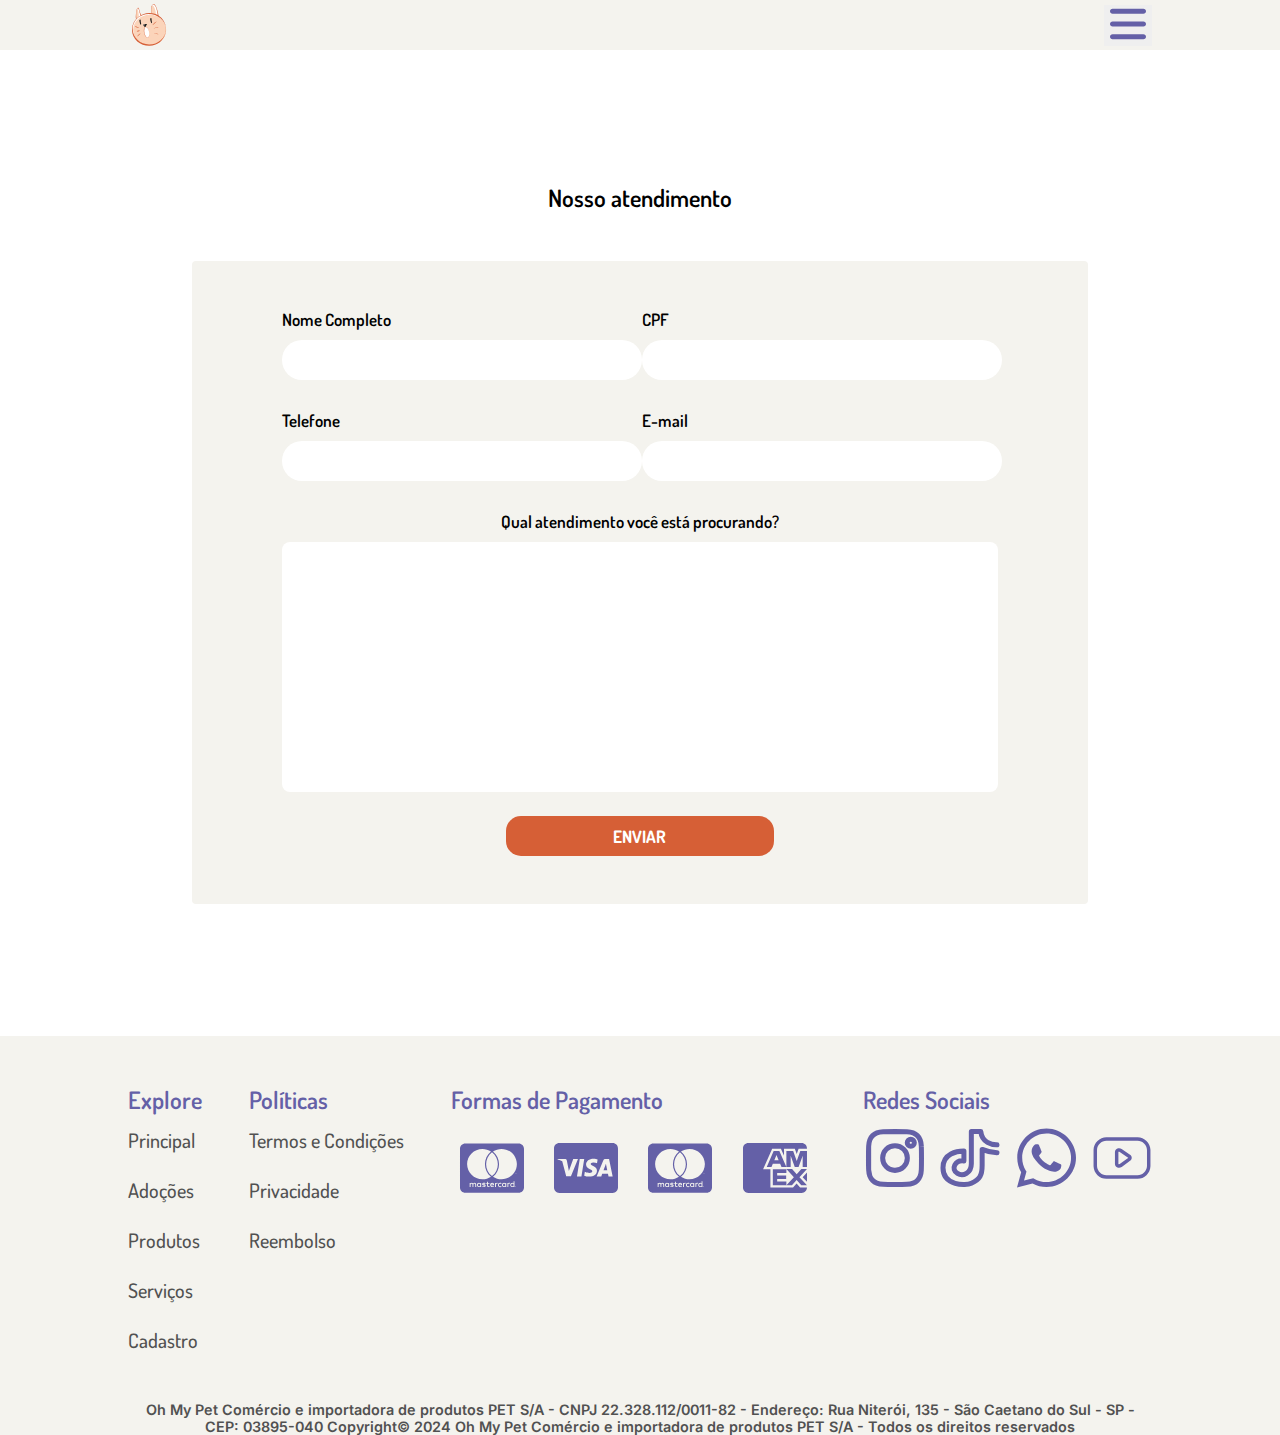
<file: formulario/formulario.html>
<!DOCTYPE html>
<html lang="pt-br">

<head>
    <meta charset="UTF-8">
    <meta name="viewport" content="width=device-width, initial-scale=1.0">
    <title>Document</title>

    <!-- CSS -->
    <link rel="stylesheet" href="style.css">
    <link rel="stylesheet" href="../footer.css">
    <link rel="stylesheet" href="../footer.css">

    <!-- font titulo -->
    <link rel="preconnect" href="https://fonts.googleapis.com">
    <link rel="preconnect" href="https://fonts.gstatic.com" crossorigin>
    <link href="https://fonts.googleapis.com/css2?family=Dosis:wght@200..800&display=swap" rel="stylesheet">

    <!-- font corpo -->
    <link rel="preconnect" href="https://fonts.googleapis.com">
    <link rel="preconnect" href="https://fonts.gstatic.com" crossorigin>
    <link href="https://fonts.googleapis.com/css2?family=Inter+Tight:ital,wght@0,100..900;1,100..900&display=swap"
    rel="stylesheet">
</head>

<body>
    <header-omp></header-omp>
    <section id="contato">
        <h1 class="title-contact">Nosso atendimento</h1>
        <form>

            <div class="contato-container1">
                <div>
                    <div class="campo">
                        <label for="campo-nome">Nome Completo</label>
                        <input id="campo-name" placeholder="" type="text">
                    </div>

                    <div class="campo">
                        <label for="campo-telefone">Telefone</label>
                        <input id="campo-telephone" placeholder="" type="tel">
                    </div>
                </div>

                <div>
                    <div class="campo">
                        <label for="campo-cpf">CPF</label>
                        <input id="campo-CPF" placeholder="" type="cpf">
                    </div>

                    <div class="campo">
                        <label for="campo-email">E-mail</label>
                        <input id="campoemail" placeholder="" type="email">
                    </div>
                </div>
                
            </div>
            <div class="campo-descricao">
              <label for="campo-texto">Qual atendimento você está procurando?</label>
              <textarea placeholder=" " id="campo-texto" cols="30" rows="10"></textarea>
            </div>
            <button class="button-contact" type="submit">Enviar</button>


        </form>
    </section>

    <!-- Footer -->
    <footer class="footer">
        <div class="footer-links container-grid">
    
          <div class="container-link">
            <h2>Explore</h2>
            <div class="links">
              <a href="/index.html">Principal</a>
              <a href="/adocao/Adoção.html">Adoções</a>
              <a href="/produtos/index.html">Produtos</a>
              <a href="/servicos/servicos.html">Serviços</a>
              <a href="">Cadastro</a>
            </div>
          </div>
    
          <div class="container-link">
            <h2>Políticas</h2>
            <div class="links">
              <a href="">Termos e Condições</a>
              <a href="">Privacidade</a>
              <a href="">Reembolso</a>
            </div>
          </div>
    
          <div class="formas-pagamento">
            <h2>Formas de Pagamento</h2>
            <div class="pg-icones">
              <svg width="82" height="82" viewBox="0 0 82 82" fill="none" xmlns="http://www.w3.org/2000/svg">
                <path
                  d="M62.6468 57.9845C62.6468 58.733 62.1357 59.2724 61.4023 59.2724C60.6468 59.2724 60.1579 58.7 60.1579 57.9845C60.1579 57.269 60.6468 56.6967 61.4023 56.6967C62.1357 56.6967 62.6468 57.269 62.6468 57.9845ZM28.1134 56.6967C27.3245 56.6967 26.869 57.269 26.869 57.9845C26.869 58.7 27.3245 59.2724 28.1134 59.2724C28.8357 59.2724 29.3245 58.733 29.3245 57.9845C29.3134 57.269 28.8357 56.6967 28.1134 56.6967ZM41.169 56.6636C40.569 56.6636 40.2023 57.0489 40.1134 57.6213H42.2357C42.1357 56.9939 41.7468 56.6636 41.169 56.6636ZM53.1468 56.6967C52.3912 56.6967 51.9357 57.269 51.9357 57.9845C51.9357 58.7 52.3912 59.2724 53.1468 59.2724C53.9023 59.2724 54.3912 58.733 54.3912 57.9845C54.3912 57.269 53.9023 56.6967 53.1468 56.6967ZM64.9134 59.5696C64.9134 59.6026 64.9468 59.6246 64.9468 59.6907C64.9468 59.7237 64.9134 59.7457 64.9134 59.8118C64.8801 59.8448 64.8801 59.8668 64.8579 59.8998C64.8245 59.9329 64.8023 59.9549 64.7357 59.9549C64.7023 59.9879 64.6801 59.9879 64.6134 59.9879C64.5801 59.9879 64.5579 59.9879 64.4912 59.9549C64.4579 59.9549 64.4357 59.9218 64.4023 59.8998C64.369 59.8668 64.3468 59.8448 64.3468 59.8118C64.3134 59.7567 64.3134 59.7237 64.3134 59.6907C64.3134 59.6357 64.3134 59.6026 64.3468 59.5696C64.3468 59.5146 64.3801 59.4815 64.4023 59.4485C64.4357 59.4155 64.4579 59.4155 64.4912 59.3935C64.5468 59.3605 64.5801 59.3605 64.6134 59.3605C64.669 59.3605 64.7023 59.3605 64.7357 59.3935C64.7912 59.4265 64.8245 59.4265 64.8579 59.4485C64.8912 59.4705 64.8801 59.5146 64.9134 59.5696ZM64.669 59.7237C64.7245 59.7237 64.7245 59.6907 64.7579 59.6907C64.7912 59.6577 64.7912 59.6357 64.7912 59.6026C64.7912 59.5696 64.7912 59.5476 64.7579 59.5146C64.7245 59.5146 64.7023 59.4815 64.6357 59.4815H64.4579V59.8668H64.5468V59.7127H64.5801L64.7023 59.8668H64.7912L64.669 59.7237ZM72.9912 21.737V60.4832C72.9912 63.4002 70.6023 65.7668 67.6579 65.7668H14.3245C11.3801 65.7668 8.99121 63.4002 8.99121 60.4832V21.737C8.99121 18.82 11.3801 16.4534 14.3245 16.4534H67.6579C70.6023 16.4534 72.9912 18.82 72.9912 21.737ZM16.1023 37.1034C16.1023 45.5241 23.0023 52.3487 31.4912 52.3487C34.5134 52.3487 37.4801 51.4461 39.9912 49.806C31.8912 43.2786 31.9468 30.9612 39.9912 24.4338C37.4801 22.7827 34.5134 21.8911 31.4912 21.8911C23.0023 21.88 16.1023 28.7157 16.1023 37.1034ZM40.9912 49.0795C48.8245 43.0254 48.7912 31.2254 40.9912 25.1383C33.1912 31.2254 33.1579 43.0364 40.9912 49.0795ZM25.1801 57.4782C25.1801 56.5205 24.5468 55.8931 23.5468 55.8601C23.0357 55.8601 22.4912 56.0142 22.1245 56.5756C21.8579 56.1243 21.4023 55.8601 20.769 55.8601C20.3468 55.8601 19.9245 56.0142 19.5912 56.4545V55.9702H18.6801V60.0099H19.5912C19.5912 57.9295 19.3134 56.6856 20.5912 56.6856C21.7245 56.6856 21.5023 57.8084 21.5023 60.0099H22.3801C22.3801 57.9955 22.1023 56.6856 23.3801 56.6856C24.5134 56.6856 24.2912 57.7864 24.2912 60.0099H25.2023V57.4782H25.1801ZM30.169 55.9702H29.2912V56.4545C28.9912 56.0912 28.569 55.8601 27.9912 55.8601C26.8468 55.8601 25.969 56.7627 25.969 57.9845C25.969 59.2174 26.8468 60.109 27.9912 60.109C28.569 60.109 28.9912 59.8998 29.2912 59.5146V60.0209H30.169V55.9702ZM34.669 58.7881C34.669 57.137 32.1245 57.8855 32.1245 57.1149C32.1245 56.4875 33.4468 56.5866 34.1801 56.9939L34.5468 56.2784C33.5023 55.6069 31.1912 55.6179 31.1912 57.181C31.1912 58.7551 33.7357 58.0946 33.7357 58.8321C33.7357 59.5256 32.2357 59.4705 31.4357 58.9202L31.0468 59.6136C32.2912 60.4502 34.669 60.2741 34.669 58.7881ZM38.6023 59.8118L38.3579 59.0633C37.9357 59.2944 37.0023 59.5476 37.0023 58.612V56.7847H38.4579V55.9702H37.0023V54.7373H36.0912V55.9702H35.2468V56.7737H36.0912V58.612C36.0912 60.5493 38.0134 60.197 38.6023 59.8118ZM40.0801 58.3368H43.1357C43.1357 56.5536 42.3134 55.8491 41.2023 55.8491C40.0245 55.8491 39.1801 56.7187 39.1801 57.9735C39.1801 60.2301 41.6912 60.6043 42.9357 59.5366L42.5134 58.8761C41.6468 59.5806 40.3357 59.5146 40.0801 58.3368ZM46.6468 55.9702C46.1357 55.75 45.3579 55.772 44.9579 56.4545V55.9702H44.0468V60.0099H44.9579V57.7314C44.9579 56.4545 46.0134 56.6196 46.3801 56.8067L46.6468 55.9702ZM47.8245 57.9845C47.8245 56.7297 49.1134 56.3224 50.1245 57.0599L50.5468 56.3444C49.2579 55.3427 46.9134 55.8931 46.9134 57.9955C46.9134 60.175 49.4023 60.6153 50.5468 59.6467L50.1245 58.9312C49.1023 59.6467 47.8245 59.2174 47.8245 57.9845ZM55.2357 55.9702H54.3245V56.4545C53.4023 55.2437 51.0023 55.9261 51.0023 57.9845C51.0023 60.098 53.4912 60.7034 54.3245 59.5146V60.0209H55.2357V55.9702ZM58.9801 55.9702C58.7134 55.8381 57.7579 55.6509 57.2912 56.4545V55.9702H56.4134V60.0099H57.2912V57.7314C57.2912 56.5205 58.2912 56.5976 58.7134 56.8067L58.9801 55.9702ZM63.4579 54.3301H62.5801V56.4545C61.669 55.2547 59.2579 55.8931 59.2579 57.9845C59.2579 60.12 61.7579 60.6924 62.5801 59.5146V60.0209H63.4579V54.3301ZM64.3023 46.0634V46.5698H64.3912V46.0634H64.6023V45.9754H64.0912V46.0634H64.3023ZM65.0357 59.6907C65.0357 59.6357 65.0357 59.5696 65.0023 59.5146C64.969 59.4815 64.9468 59.4265 64.9134 59.3935C64.8801 59.3605 64.8245 59.3384 64.7912 59.3054C64.7357 59.3054 64.669 59.2724 64.6134 59.2724C64.5801 59.2724 64.5245 59.3054 64.4579 59.3054C64.4023 59.3384 64.369 59.3605 64.3357 59.3935C64.2801 59.4265 64.2468 59.4815 64.2468 59.5146C64.2134 59.5696 64.2134 59.6357 64.2134 59.6907C64.2134 59.7237 64.2134 59.7787 64.2468 59.8448C64.2468 59.8778 64.2801 59.9328 64.3357 59.9659C64.369 59.9989 64.3912 60.0209 64.4579 60.0539C64.5134 60.087 64.5801 60.087 64.6134 60.087C64.669 60.087 64.7357 60.087 64.7912 60.0539C64.8245 60.0209 64.8801 59.9989 64.9134 59.9659C64.9468 59.9328 64.969 59.8778 65.0023 59.8448C65.0357 59.7787 65.0357 59.7237 65.0357 59.6907ZM65.3912 45.9644H65.2357L65.0579 46.3496L64.8801 45.9644H64.7245V46.5588H64.8134V46.1075L64.9912 46.4927H65.1134L65.269 46.1075V46.5588H65.3912V45.9644ZM65.8801 37.1034C65.8801 28.7157 58.9801 21.88 50.4912 21.88C47.469 21.88 44.5023 22.7827 41.9912 24.4228C50.0023 30.9502 50.1245 43.3006 41.9912 49.795C44.5023 51.4461 47.4912 52.3377 50.4912 52.3377C58.9801 52.3487 65.8801 45.5241 65.8801 37.1034Z"
                  fill="#6460A7" />
              </svg>
    
              <svg width="82" height="82" viewBox="0 0 82 82" fill="none" xmlns="http://www.w3.org/2000/svg">
                <g clip-path="url(#clip0_445_63)">
                  <path
                    d="M61.2236 38.2558C61.2236 38.2558 62.068 42.3891 62.2569 43.2558H58.5458C58.9125 42.2669 60.3236 38.4224 60.3236 38.4224C60.3013 38.4558 60.6902 37.4113 60.9125 36.7669L61.2236 38.2558ZM72.9902 21.4447V60.5558C72.9902 63.5002 70.6013 65.8891 67.6569 65.8891H14.3236C11.3791 65.8891 8.99023 63.5002 8.99023 60.5558V21.4447C8.99023 18.5002 11.3791 16.1113 14.3236 16.1113H67.6569C70.6013 16.1113 72.9902 18.5002 72.9902 21.4447ZM25.9347 49.3558L32.9569 32.1113H28.2347L23.868 43.8891L23.3902 41.5002L21.8347 33.5669C21.5791 32.4669 20.7902 32.1558 19.8125 32.1113H12.6236L12.5458 32.4558C14.3013 32.9002 15.868 33.5447 17.2347 34.3558L21.2125 49.3558H25.9347ZM36.4236 49.378L39.2236 32.1113H34.7569L31.968 49.378H36.4236ZM51.968 43.7336C51.9902 41.7669 50.7902 40.2669 48.2236 39.0336C46.6569 38.2447 45.7013 37.7113 45.7013 36.9002C45.7236 36.1669 46.5125 35.4113 48.268 35.4113C49.7236 35.378 50.7902 35.7224 51.5902 36.0669L51.9902 36.2558L52.6013 32.5224C51.7236 32.178 50.3236 31.7891 48.6013 31.7891C44.1902 31.7891 41.0902 34.1447 41.068 37.5002C41.0347 39.978 43.2902 41.3558 44.9791 42.1891C46.7013 43.0336 47.2902 43.5891 47.2902 44.3336C47.268 45.4891 45.8902 46.0224 44.6125 46.0224C42.8347 46.0224 41.8791 45.7447 40.4236 45.1002L39.8347 44.8224L39.2125 48.7002C40.2569 49.178 42.1902 49.6002 44.1902 49.6224C48.8791 49.6336 51.9347 47.3113 51.968 43.7336ZM67.6569 49.378L64.0569 32.1113H60.6013C59.5347 32.1113 58.7236 32.4224 58.268 33.5447L51.6347 49.378H56.3236C56.3236 49.378 57.0902 47.2447 57.2569 46.7891H62.9902C63.1236 47.4002 63.5236 49.378 63.5236 49.378H67.6569Z"
                    fill="#6460A7" />
                </g>
                <defs>
                  <clipPath id="clip0_445_63">
                    <rect width="64" height="56.8889" fill="white" transform="translate(8.99023 12.5557)" />
                  </clipPath>
                </defs>
              </svg>
    
              <svg width="82" height="82" viewBox="0 0 82 82" fill="none" xmlns="http://www.w3.org/2000/svg">
                <path
                  d="M62.6468 57.9845C62.6468 58.733 62.1357 59.2724 61.4023 59.2724C60.6468 59.2724 60.1579 58.7 60.1579 57.9845C60.1579 57.269 60.6468 56.6967 61.4023 56.6967C62.1357 56.6967 62.6468 57.269 62.6468 57.9845ZM28.1134 56.6967C27.3245 56.6967 26.869 57.269 26.869 57.9845C26.869 58.7 27.3245 59.2724 28.1134 59.2724C28.8357 59.2724 29.3245 58.733 29.3245 57.9845C29.3134 57.269 28.8357 56.6967 28.1134 56.6967ZM41.169 56.6636C40.569 56.6636 40.2023 57.0489 40.1134 57.6213H42.2357C42.1357 56.9939 41.7468 56.6636 41.169 56.6636ZM53.1468 56.6967C52.3912 56.6967 51.9357 57.269 51.9357 57.9845C51.9357 58.7 52.3912 59.2724 53.1468 59.2724C53.9023 59.2724 54.3912 58.733 54.3912 57.9845C54.3912 57.269 53.9023 56.6967 53.1468 56.6967ZM64.9134 59.5696C64.9134 59.6026 64.9468 59.6246 64.9468 59.6907C64.9468 59.7237 64.9134 59.7457 64.9134 59.8118C64.8801 59.8448 64.8801 59.8668 64.8579 59.8998C64.8245 59.9329 64.8023 59.9549 64.7357 59.9549C64.7023 59.9879 64.6801 59.9879 64.6134 59.9879C64.5801 59.9879 64.5579 59.9879 64.4912 59.9549C64.4579 59.9549 64.4357 59.9218 64.4023 59.8998C64.369 59.8668 64.3468 59.8448 64.3468 59.8118C64.3134 59.7567 64.3134 59.7237 64.3134 59.6907C64.3134 59.6357 64.3134 59.6026 64.3468 59.5696C64.3468 59.5146 64.3801 59.4815 64.4023 59.4485C64.4357 59.4155 64.4579 59.4155 64.4912 59.3935C64.5468 59.3605 64.5801 59.3605 64.6134 59.3605C64.669 59.3605 64.7023 59.3605 64.7357 59.3935C64.7912 59.4265 64.8245 59.4265 64.8579 59.4485C64.8912 59.4705 64.8801 59.5146 64.9134 59.5696ZM64.669 59.7237C64.7245 59.7237 64.7245 59.6907 64.7579 59.6907C64.7912 59.6577 64.7912 59.6357 64.7912 59.6026C64.7912 59.5696 64.7912 59.5476 64.7579 59.5146C64.7245 59.5146 64.7023 59.4815 64.6357 59.4815H64.4579V59.8668H64.5468V59.7127H64.5801L64.7023 59.8668H64.7912L64.669 59.7237ZM72.9912 21.737V60.4832C72.9912 63.4002 70.6023 65.7668 67.6579 65.7668H14.3245C11.3801 65.7668 8.99121 63.4002 8.99121 60.4832V21.737C8.99121 18.82 11.3801 16.4534 14.3245 16.4534H67.6579C70.6023 16.4534 72.9912 18.82 72.9912 21.737ZM16.1023 37.1034C16.1023 45.5241 23.0023 52.3487 31.4912 52.3487C34.5134 52.3487 37.4801 51.4461 39.9912 49.806C31.8912 43.2786 31.9468 30.9612 39.9912 24.4338C37.4801 22.7827 34.5134 21.8911 31.4912 21.8911C23.0023 21.88 16.1023 28.7157 16.1023 37.1034ZM40.9912 49.0795C48.8245 43.0254 48.7912 31.2254 40.9912 25.1383C33.1912 31.2254 33.1579 43.0364 40.9912 49.0795ZM25.1801 57.4782C25.1801 56.5205 24.5468 55.8931 23.5468 55.8601C23.0357 55.8601 22.4912 56.0142 22.1245 56.5756C21.8579 56.1243 21.4023 55.8601 20.769 55.8601C20.3468 55.8601 19.9245 56.0142 19.5912 56.4545V55.9702H18.6801V60.0099H19.5912C19.5912 57.9295 19.3134 56.6856 20.5912 56.6856C21.7245 56.6856 21.5023 57.8084 21.5023 60.0099H22.3801C22.3801 57.9955 22.1023 56.6856 23.3801 56.6856C24.5134 56.6856 24.2912 57.7864 24.2912 60.0099H25.2023V57.4782H25.1801ZM30.169 55.9702H29.2912V56.4545C28.9912 56.0912 28.569 55.8601 27.9912 55.8601C26.8468 55.8601 25.969 56.7627 25.969 57.9845C25.969 59.2174 26.8468 60.109 27.9912 60.109C28.569 60.109 28.9912 59.8998 29.2912 59.5146V60.0209H30.169V55.9702ZM34.669 58.7881C34.669 57.137 32.1245 57.8855 32.1245 57.1149C32.1245 56.4875 33.4468 56.5866 34.1801 56.9939L34.5468 56.2784C33.5023 55.6069 31.1912 55.6179 31.1912 57.181C31.1912 58.7551 33.7357 58.0946 33.7357 58.8321C33.7357 59.5256 32.2357 59.4705 31.4357 58.9202L31.0468 59.6136C32.2912 60.4502 34.669 60.2741 34.669 58.7881ZM38.6023 59.8118L38.3579 59.0633C37.9357 59.2944 37.0023 59.5476 37.0023 58.612V56.7847H38.4579V55.9702H37.0023V54.7373H36.0912V55.9702H35.2468V56.7737H36.0912V58.612C36.0912 60.5493 38.0134 60.197 38.6023 59.8118ZM40.0801 58.3368H43.1357C43.1357 56.5536 42.3134 55.8491 41.2023 55.8491C40.0245 55.8491 39.1801 56.7187 39.1801 57.9735C39.1801 60.2301 41.6912 60.6043 42.9357 59.5366L42.5134 58.8761C41.6468 59.5806 40.3357 59.5146 40.0801 58.3368ZM46.6468 55.9702C46.1357 55.75 45.3579 55.772 44.9579 56.4545V55.9702H44.0468V60.0099H44.9579V57.7314C44.9579 56.4545 46.0134 56.6196 46.3801 56.8067L46.6468 55.9702ZM47.8245 57.9845C47.8245 56.7297 49.1134 56.3224 50.1245 57.0599L50.5468 56.3444C49.2579 55.3427 46.9134 55.8931 46.9134 57.9955C46.9134 60.175 49.4023 60.6153 50.5468 59.6467L50.1245 58.9312C49.1023 59.6467 47.8245 59.2174 47.8245 57.9845ZM55.2357 55.9702H54.3245V56.4545C53.4023 55.2437 51.0023 55.9261 51.0023 57.9845C51.0023 60.098 53.4912 60.7034 54.3245 59.5146V60.0209H55.2357V55.9702ZM58.9801 55.9702C58.7134 55.8381 57.7579 55.6509 57.2912 56.4545V55.9702H56.4134V60.0099H57.2912V57.7314C57.2912 56.5205 58.2912 56.5976 58.7134 56.8067L58.9801 55.9702ZM63.4579 54.3301H62.5801V56.4545C61.669 55.2547 59.2579 55.8931 59.2579 57.9845C59.2579 60.12 61.7579 60.6924 62.5801 59.5146V60.0209H63.4579V54.3301ZM64.3023 46.0634V46.5698H64.3912V46.0634H64.6023V45.9754H64.0912V46.0634H64.3023ZM65.0357 59.6907C65.0357 59.6357 65.0357 59.5696 65.0023 59.5146C64.969 59.4815 64.9468 59.4265 64.9134 59.3935C64.8801 59.3605 64.8245 59.3384 64.7912 59.3054C64.7357 59.3054 64.669 59.2724 64.6134 59.2724C64.5801 59.2724 64.5245 59.3054 64.4579 59.3054C64.4023 59.3384 64.369 59.3605 64.3357 59.3935C64.2801 59.4265 64.2468 59.4815 64.2468 59.5146C64.2134 59.5696 64.2134 59.6357 64.2134 59.6907C64.2134 59.7237 64.2134 59.7787 64.2468 59.8448C64.2468 59.8778 64.2801 59.9328 64.3357 59.9659C64.369 59.9989 64.3912 60.0209 64.4579 60.0539C64.5134 60.087 64.5801 60.087 64.6134 60.087C64.669 60.087 64.7357 60.087 64.7912 60.0539C64.8245 60.0209 64.8801 59.9989 64.9134 59.9659C64.9468 59.9328 64.969 59.8778 65.0023 59.8448C65.0357 59.7787 65.0357 59.7237 65.0357 59.6907ZM65.3912 45.9644H65.2357L65.0579 46.3496L64.8801 45.9644H64.7245V46.5588H64.8134V46.1075L64.9912 46.4927H65.1134L65.269 46.1075V46.5588H65.3912V45.9644ZM65.8801 37.1034C65.8801 28.7157 58.9801 21.88 50.4912 21.88C47.469 21.88 44.5023 22.7827 41.9912 24.4228C50.0023 30.9502 50.1245 43.3006 41.9912 49.795C44.5023 51.4461 47.4912 52.3377 50.4912 52.3377C58.9801 52.3487 65.8801 45.5241 65.8801 37.1034Z"
                  fill="#6460A7" />
              </svg>
    
              <svg width="83" height="82" viewBox="0 0 83 82" fill="none" xmlns="http://www.w3.org/2000/svg">
                <g clip-path="url(#clip0_452_60)">
                  <path
                    d="M9.9873 60.5558C9.9873 63.5002 12.3762 65.8891 15.3206 65.8891H68.654C71.5984 65.8891 73.9873 63.5002 73.9873 60.5558V60.4336H67.1317L63.5873 56.5336L60.0429 60.4336H37.4095V42.2336H30.0984L39.1762 21.7113H47.9095L51.0317 28.7336V21.7113H61.8317L63.7095 27.0002L65.5984 21.7113H73.9873V21.4447C73.9873 18.5002 71.5984 16.1113 68.654 16.1113H15.3206C12.3762 16.1113 9.9873 18.5002 9.9873 21.4447V60.5558ZM58.9206 58.1447L63.6095 53.0002L68.2762 58.1447H73.9873L66.4318 50.1336L73.9873 42.1224H68.3651L63.6984 47.3113L59.0873 42.1224H53.3762L60.8762 50.178L53.3873 58.1336V54.4558H44.1651V51.9891H53.154V48.4002H44.1651V45.9113H53.3873V42.2336H39.8318V58.1447H58.9206ZM69.6206 50.1447L73.9873 54.8002V45.5447L69.6206 50.1447ZM65.5873 39.9224L69.6873 28.7447V39.9224H73.9873V24.0002H67.2984L63.7206 33.9224L60.1762 24.0002H53.3762V39.9002L46.354 24.0002H40.6651L33.7317 39.9224H38.5095L39.8318 36.7336H47.154L48.4873 39.9224H57.6762V28.778L61.7651 39.9224H65.5873ZM41.3206 33.1558L43.4873 27.9447L45.6429 33.1558H41.3206Z"
                    fill="#6460A7" />
                </g>
                <defs>
                  <clipPath id="clip0_452_60">
                    <rect width="64" height="56.8889" fill="white" transform="translate(9.9873 12.5557)" />
                  </clipPath>
                </defs>
              </svg>
    
            </div>
    
          </div>
    
          <div class="redes-sociais">
            <h2>Redes Sociais</h2>
            <div class="social-icones">
              <a target="_blank" href="https://www.instagram.com/ohmypet134/">
                <svg width="63" height="62" viewBox="0 0 63 62" fill="none" xmlns="http://www.w3.org/2000/svg">
                  <path
                    d="M5.65551 19.1298C5.78597 16.2789 6.23234 14.4403 6.83601 12.8796L6.84413 12.8581C7.44233 11.2699 8.37945 9.83121 9.59025 8.64206L9.60724 8.62538L9.62392 8.60839C10.814 7.39603 12.2533 6.45983 13.84 5.86322L13.8674 5.85276C15.4245 5.24719 17.2596 4.80246 20.1128 4.67203M5.65551 19.1298C5.51835 22.1758 5.4834 23.12 5.4834 31.0176C5.4834 38.9168 5.51643 39.8588 5.65543 42.9055M5.65551 19.1298V19.8981M20.1128 4.67203C23.1595 4.53303 24.1033 4.5 32.0007 4.5C39.8983 4.5 40.8417 4.53492 43.8875 4.67205M20.1128 4.67203H20.8831M5.65543 42.9055C5.78586 45.7588 6.23059 47.5937 6.83615 49.1508L6.84661 49.1784M5.65543 42.9055L5.70215 43.1515M5.65543 42.9055V42.1353M5.65551 19.8981C5.66616 19.654 5.67766 19.3996 5.68996 19.1289C5.83292 16.0098 6.36317 14.1873 6.86859 12.8946C7.52272 11.2065 8.35134 9.93267 9.61725 8.6615C10.8205 7.42716 12.2833 6.47598 13.8995 5.87683C15.1865 5.37768 17.0041 4.84902 20.1115 4.70659C20.383 4.69426 20.6382 4.68274 20.8831 4.67203M5.65551 19.8981C5.54262 22.4794 5.51835 23.9033 5.51835 31.0176C5.51835 38.1293 5.54262 39.5553 5.65543 42.1353M5.65551 19.8981L5.65543 42.1353M6.84661 49.1784C7.44322 50.7651 8.37942 52.2042 9.59178 53.3945L9.60874 53.4112L9.6254 53.4279C10.8146 54.6388 12.2534 55.5761 13.8415 56.1742L13.8652 56.1831C15.4238 56.7876 17.2597 57.2325 20.1128 57.363M6.84661 49.1784L6.81085 48.9899M6.81085 48.9899L5.70215 43.1515M6.81085 48.9899C6.33996 47.746 5.8551 46.0102 5.70215 43.1515M6.81085 48.9899C6.82737 49.0337 6.84385 49.0766 6.86034 49.119C7.45748 50.7288 8.40364 52.1866 9.63084 53.3872C10.8311 54.6143 12.2882 55.5602 13.8975 56.1574C15.189 56.6604 17.0088 57.1862 20.1123 57.3284C23.2443 57.471 24.2119 57.5 32.0007 57.5C39.7898 57.5 40.7583 57.471 43.8903 57.3284C46.9975 57.1859 48.8151 56.6573 50.1022 56.1583C51.7122 55.5613 53.1703 54.6148 54.3709 53.3872C55.5977 52.1869 56.5436 50.7299 57.1408 49.1207C57.6438 47.8292 58.1696 46.0096 58.3116 42.906C58.4541 39.774 58.4834 38.8044 58.4834 31.0176C58.4834 23.2305 58.4541 22.2601 58.3116 19.1281C58.1685 16.0045 57.6351 14.1842 57.1336 12.8961C56.478 11.2037 55.6468 9.92377 54.3689 8.64591C53.0936 7.37313 51.8171 6.54131 50.1234 5.88509C48.8307 5.37972 47.0092 4.84955 43.8903 4.70659C43.6189 4.69426 43.3639 4.68277 43.1193 4.67205M5.70215 43.1515C5.69782 43.0709 5.69378 42.9894 5.68999 42.9069C5.67766 42.6355 5.66614 42.3802 5.65543 42.1353M43.1193 4.67205H43.8875M43.1193 4.67205L20.8831 4.67203M43.1193 4.67205C40.539 4.55925 39.1133 4.53495 32.0007 4.53495C24.8889 4.53495 23.463 4.55922 20.8831 4.67203M43.8875 4.67205C46.7389 4.80249 48.5777 5.24881 50.1387 5.85253L50.1602 5.86073C51.7482 6.45894 53.187 7.39606 54.3762 8.60686L54.3926 8.62368L54.4097 8.64019C55.6206 9.82943 56.5575 11.2685 57.1553 12.8572L57.1654 12.884C57.771 14.4412 58.2159 16.2762 58.3462 19.1294M58.3462 42.9055C58.2159 45.7585 57.771 47.5946 57.1665 49.1531L57.1576 49.1768C56.5592 50.7651 55.6222 52.2036 54.4113 53.3928L54.3943 53.4095L54.3779 53.4265C53.1876 54.6388 51.7485 55.575 50.1616 56.1717L50.1342 56.1823C48.5772 56.7878 46.742 57.2325 43.8889 57.363M27.2846 42.4036C28.7797 43.0229 30.3823 43.3418 32.0007 43.3418C35.2694 43.3418 38.4042 42.0432 40.7156 39.7322C43.0267 37.4208 44.3252 34.286 44.3252 31.0176C44.3252 27.7489 43.0267 24.6141 40.7156 22.3028C38.4042 19.9916 35.2694 18.6931 32.0007 18.6931C30.3823 18.6931 28.7797 19.0119 27.2846 19.6313C25.7891 20.2506 24.4306 21.1584 23.2862 22.3028C22.1418 23.4473 21.234 24.8059 20.6147 26.3012C19.9953 27.7963 19.6765 29.3991 19.6765 31.0176C19.6765 32.636 19.9953 34.2386 20.6147 35.7337C21.234 37.2292 22.1418 38.5876 23.2862 39.7322C24.4306 40.8764 25.7891 41.7844 27.2846 42.4036ZM23.2588 22.2754C25.5774 19.9568 28.722 18.6543 32.0007 18.6543C35.2798 18.6543 38.4243 19.9568 40.7429 22.2754C43.0615 24.5939 44.3639 27.7385 44.3639 31.0176C44.3639 34.2963 43.0615 37.4409 40.7429 39.7595C38.4243 42.0781 35.2798 43.3805 32.0007 43.3805C28.722 43.3805 25.5774 42.0781 23.2588 39.7595C20.9402 37.4409 19.6377 34.2963 19.6377 31.0176C19.6377 27.7385 20.9402 24.5939 23.2588 22.2754ZM51.3256 15.7759C51.3256 16.7144 50.9527 17.6144 50.2893 18.278C49.6257 18.9416 48.7256 19.3144 47.7872 19.3144C46.8485 19.3144 45.9486 18.9416 45.285 18.278C44.6214 17.6144 44.2485 16.7144 44.2485 15.7759C44.2485 14.8374 44.6214 13.9373 45.285 13.2737C45.9486 12.6101 46.8485 12.2373 47.7872 12.2373C48.7256 12.2373 49.6257 12.6101 50.2893 13.2737C50.9527 13.9373 51.3256 14.8374 51.3256 15.7759Z"
                    stroke="#6460A7" stroke-width="5" stroke-linejoin="round" />
                </svg>
              </a>
              <a target="_blank" href="https://www.tiktok.com/@ohmypet5">
                <svg width="63" height="62" viewBox="0 0 63 62" fill="none" xmlns="http://www.w3.org/2000/svg">
                  <path
                    d="M59.0017 17.7622C54.0498 17.9544 43.8763 15.571 42.7959 4.5H33.3425V36.7905C33.3425 46.0164 25.0118 49.9657 19.463 46.4604C12.4158 42.009 17.1368 32.7543 25.9149 33.9073V24.105C19.1626 24.105 4.98242 26.4114 4.98242 40.8268C4.98242 59.2787 27.9899 58.7022 33.3425 56.2704C42.0524 52.3133 44.1464 48.0268 44.1464 38.5204C44.1464 29.8711 44.1464 24.6816 44.1464 22.3751C46.3973 23.3362 52.5193 25.3735 59.0017 25.8348"
                    stroke="#6460A7" stroke-width="5" stroke-linecap="round" stroke-linejoin="round" />
                </svg>
    
              </a>
              <a target="_blank" href="">
                <svg width="67" height="62" viewBox="0 0 67 62" fill="none" xmlns="http://www.w3.org/2000/svg">
                  <path
                    d="M54.1641 10.0734C48.6461 4.54219 41.2974 1.5 33.4878 1.5C17.3682 1.5 4.2512 14.617 4.2512 30.7366C4.2512 35.8859 5.5945 40.9167 8.14941 45.3549L4.00098 60.5L19.5016 56.4306C23.7686 58.7616 28.5755 59.9864 33.4746 59.9864H33.4878C49.5943 59.9864 63.001 46.8694 63.001 30.7498C63.001 22.9402 59.6822 15.6047 54.1641 10.0734ZM33.4878 55.0609C29.1155 55.0609 24.8354 53.8888 21.1083 51.6763L20.226 51.1496L11.0336 53.5596L13.4831 44.5911L12.9037 43.6692C10.4673 39.7973 9.18982 35.3328 9.18982 30.7366C9.18982 17.3431 20.0943 6.43862 33.501 6.43862C39.9936 6.43862 46.0912 8.96719 50.6742 13.5634C55.2572 18.1596 58.0755 24.2571 58.0624 30.7498C58.0624 44.1565 46.8813 55.0609 33.4878 55.0609ZM46.8155 36.8605C46.0912 36.4917 42.4958 34.727 41.8242 34.49C41.1525 34.2397 40.6653 34.1212 40.178 34.8587C39.6907 35.5962 38.2947 37.2292 37.8601 37.7297C37.4387 38.217 37.0041 38.2828 36.2798 37.9141C31.9865 35.7674 29.1682 34.0817 26.3367 29.2221C25.586 27.9315 27.0874 28.0237 28.4833 25.2317C28.7204 24.7444 28.6019 24.323 28.4175 23.9542C28.2331 23.5855 26.7713 19.9902 26.1655 18.5283C25.5729 17.106 24.967 17.3036 24.5193 17.2772C24.0979 17.2509 23.6106 17.2509 23.1233 17.2509C22.636 17.2509 21.8458 17.4353 21.1742 18.1596C20.5025 18.8971 18.6193 20.6618 18.6193 24.2571C18.6193 27.8525 21.24 31.3292 21.5956 31.8165C21.9644 32.3038 26.745 39.6788 34.0804 42.8527C38.7162 44.8545 40.5336 45.0257 42.8514 44.6833C44.2606 44.4725 47.1711 42.9185 47.7769 41.2065C48.3827 39.4944 48.3827 38.0326 48.1983 37.7297C48.0271 37.4004 47.5398 37.2161 46.8155 36.8605Z"
                    fill="#6460A7" />
                </svg>
              </a>
              <a target="_blank" href="https://www.youtube.com/@ohmypet-ofc">
                <svg width="60" height="62" viewBox="0 0 60 62" fill="none" xmlns="http://www.w3.org/2000/svg">
                  <path fill-rule="evenodd" clip-rule="evenodd"
                    d="M14.8839 10.2152H45.1155C52.2124 9.97031 58.1739 15.6034 58.4512 22.824C58.4521 22.8469 58.4525 22.8698 58.4525 22.8927V39.1072C58.4525 39.1301 58.4521 39.153 58.4512 39.1759C58.1739 46.3967 52.2124 52.0297 45.1155 51.7847H14.8839C7.78709 52.0297 1.82544 46.3967 1.54819 39.1759C1.54731 39.153 1.54688 39.1301 1.54688 39.1072V22.8927C1.54688 22.8698 1.54731 22.8469 1.54819 22.8241C1.82544 15.6034 7.78708 9.97031 14.8839 10.2152ZM5.00793 22.9285V39.0714C5.22799 44.3485 9.59684 48.4581 14.7905 48.2658C14.8115 48.265 14.8325 48.2646 14.8535 48.2646H45.1459C45.1669 48.2646 45.1879 48.265 45.2089 48.2658C50.4026 48.4581 54.7714 44.3485 54.9915 39.0713V22.9286C54.7714 17.6516 50.4026 13.5418 45.2089 13.7341C45.1879 13.7349 45.1669 13.7353 45.1459 13.7353H14.8535C14.8325 13.7353 14.8115 13.7349 14.7905 13.7341C9.59686 13.5418 5.22799 17.6516 5.00793 22.9285Z"
                    fill="#6460A7" />
                  <path fill-rule="evenodd" clip-rule="evenodd"
                    d="M26.3957 25.0149V36.9987C26.3981 37.0026 26.4023 37.0088 26.4092 37.0173C26.4433 37.0591 26.5316 37.1372 26.6957 37.1999C27.0357 37.3298 27.4249 37.2963 27.6973 37.1239L36.085 30.8882C36.1363 30.8501 36.1897 30.8148 36.245 30.7826C36.2604 30.7736 36.2702 30.7569 36.2702 30.7382C36.2702 30.72 36.2605 30.7029 36.2444 30.6934C36.2105 30.6736 36.1772 30.6527 36.1447 30.6306L27.719 24.9052C27.719 24.9051 27.719 24.9051 27.719 24.9051C27.4488 24.7216 27.0479 24.6814 26.6959 24.8156C26.5308 24.8786 26.4418 24.9571 26.4076 24.9988C26.4019 25.0057 26.3981 25.0111 26.3957 25.0149ZM25.4654 21.59C26.724 21.1099 28.3328 21.1483 29.6593 22.0496L29.6594 22.0496L38.0445 27.7475C39.0853 28.3829 39.7226 29.5153 39.7226 30.7382C39.7226 31.9466 39.1004 33.0671 38.0807 33.7065L29.7191 39.9228C29.6991 39.9377 29.6788 39.9521 29.6582 39.9661C28.3321 40.8656 26.7239 40.9064 25.4636 40.4249C24.2175 39.9489 22.9434 38.7815 22.9434 37.0022V25.0074C22.9434 23.2279 24.2232 22.0638 25.4654 21.59Z"
                    fill="#6460A7" />
                </svg>
              </a>
    
            </div>
          </div>
    
        </div>
        <div class="container-grid">
          <p>
            Oh My Pet Comércio e importadora de produtos PET S/A - CNPJ 22.328.112/0011-82 - Endereço: Rua Niterói, 135 -
            São Caetano do Sul - SP - CEP: 03895-040
            Copyright© 2024 Oh My Pet Comércio e importadora de produtos PET S/A - Todos os direitos reservados
          </p>
        </div>
      </footer>
    
   

    <script src="../web-components/headerOmp.js"></script>


</body>

</html>
</file>
<file: adocao/styles.css>
* {
    margin: 0;
    padding: 0;
    box-sizing: border-box;
}

body {
    font-family: Arial, sans-serif;
   
}

.banner {
    display: flex;
    align-items: center;
    justify-content: space-between;
    margin: 50px auto;
    width: 100%;
}
 
.banner-texto {
    width: 50%;
    display: flex;
    justify-content: center;
}
.banner-texto h1 {
    font-size: 36px;
    color: #6460A7;
}

.banner-imagem {
    height: 550px;
}

.banner-imagem img {
    
    height: 100%;
    
}

.container {
    display: grid;
    grid-template-columns: 1fr 1fr; /* Divide o layout em duas colunas iguais */
    gap: 118px;
    align-items: center;
    margin-top: 100px;


    width: 100%;
   
}

.imagem img {
    height: 550px;
}

.conteudo {
    width: 80%;
}

.conteudo h2 {
    font-size: 28px;
    margin-bottom: 20px;
    text-align: center;
    color: #6460A7;
}

.botoes {
    display: grid;
    grid-template-columns: repeat(2, 1fr); /* 2 botões por linha */
    gap: 10px;
}

.botoes button {
    padding: 10px;
    background-color: #ff6f61;
    color: white;
    border: none;
    border-radius: 30px;
    cursor: pointer;
    font-size: 16px;
}

.botoes button:hover {
    background-color: #ff4c3b;
}


.conteudo {
    display: flex;
    flex-direction: column;
    justify-content: center;
}

.conteudo h1 {
    font-size: 32px;
    margin-bottom: 20px;
    color: #6460A7;
}

.texto {
    font-size: 18px;
    /*line-height: 1.6; /* Ajusta o espaçamento entre as linhas */
    color: #6460A7;
}


.section-container {
    display: grid;
    grid-template-columns: 1fr 2fr 1fr; /* 3 colunas */
    gap: 20px;
    padding: 20px;
    background-color: #ffffff;
    border-radius: 10px;
    position: relative; /* Para a imagem no canto direito inferior */
}

.imagem-esquerda img {
    max-width: 100px;
    height: auto;
    border-radius: 10px;
    grid-column: 1 / 2; /* Mantém a imagem na primeira coluna */
    align-self: start;
}

.titulo-e-imagem {
    display: flex;
    justify-content: space-between;
    align-items: center;
    grid-column: 2 / 3; /* Centraliza o conteúdo entre a primeira e a última coluna */
}

.titulo-e-imagem h1 {
    font-size: 32px;
    margin-right: 20px;
    color: #6460A7;
}

.imagem-direita-titulo img {
    max-width: 1150px;
    height: auto;
    border-radius: 10px;
}

.cards-container {
    display: flex;
    justify-content: center ;
    gap: 70px;
    grid-column: 1 / 4; /* O grid ocupa todas as colunas */
    margin-top: 20px;
}

.card {
    text-align: center;
    padding: 10px;
    border-radius: 10px;
    /*box-shadow: 0 4px 8px rgba(0, 0, 0, 0.1);*/
    width: 20%;
}

.card img {
    max-width: 100%;
    height: auto;
    border-radius: 10px;
}

.card p {
    margin-top: 10px;
    font-size: 16px;
    color: #6460A7;
}

.imagem-direita-inferior {
    position: absolute ;
    bottom: -10px;
    right: 20px;
}

.imagem-direita-inferior img {
    max-width: 100px;
    height: auto;
    border-radius: 10px;
    
}
/* feira de adoção */

.imagem-esquerda-feira img {
    max-width: 100px;
    height: auto;
    border-radius: 10px;
    grid-column: 1 / 2; /* Mantém a imagem na primeira coluna */
    align-self: start;
}

.titulo-e-imagem-feira {
    display: flex;
    justify-content: space-between;
    align-items: center;
    grid-column: 2 / 3; /* Centraliza o conteúdo entre a primeira e a última coluna */
}

.titulo-e-imagem-feira h1 {
    font-size: 32px;
    margin-right: 20px;
    color: #6460A7;
}

.imagem-direita-titulo-feira img {
    max-width: 1150px;
    height: auto;
    border-radius: 10px;
}
</file>
<file: footer.css>
:root {
    --laranja-claro-omp: #FBD4BA;
    --roxo-claro-omp: #CECCE7;
    --roxo-omp: #6460A7 ;
    --laranja-omp: #D65F36 ;
    --roxo-escuro-omp: #2A315B ;
    --laranja-escuro-omp: #753E2B;
    --bege-omp: #F4F3EE;
    --cinza-omp: #515151;
}

/* Fonts */
@font-face {
    font-family: 'Dosis';
    src: url(fonts/Dosis-VariableFont_wght.ttf);
    font-weight: 100 900;
}

@font-face {
    font-family: 'Inter';
    src: url(fonts/Inter-VariableFont_opsz\,wght.ttf);
    font-weight: 100 900;
}

h1, h2, h3, a{
    font-family: 'Dosis';
    font-size: 1.5em;
    font-weight: 600;
    text-decoration-line: none;
}

h2 {
    font-size: 2.25em;
    color: var(--roxo-omp);
}

.container-grid {
    max-width: 1620px;
    width: 80vw;
    margin: 0 auto;
}


.footer {
    background-color: var(--bege-omp);
}

.footer-links {
    display: flex;
    justify-content: space-between;
    align-items: flex-start;
    
    padding: 48px 0;
}

.links {
    display: flex;
    flex-direction: column;
    justify-content: flex-start;
    
    gap: 24px;
}

.container-link h2, .formas-pagamento h2, .redes-sociais h2{
    font-size: 1.5em;
    margin-bottom: 12px;
}

.links a {
    font-weight: 500;
    font-size: 1.25em;

    text-decoration: none;
    color: var(--cinza-omp);
}

.links a:hover {
    color: black;
}

.formas-pagamento, .redes-sociais {
    display: flex;
    flex-direction: column;
}

.pg-icones, .social-icones {
    display: flex;

    justify-content: flex-start;
    gap: 12px;
}

.footer p {
    text-align: center;
    font-weight: 600;
    color: var(--cinza-omp);
    font-family: 'Inter';
    font-size: 0.9rem;
}

@media screen and (max-width: 1024px) {

    .footer-links {
        flex-direction: column;
        gap: 32px;
    }

    .redes-sociais {
        order: -2;
    }
    
    .formas-pagamento {
        order: -1;
    }
}

@media screen and (max-width: 500px) {

    .redes-sociais, .social-icones, .formas-pagamento, .pg-icones {
        width: 100%;
        justify-content: space-between;
        gap: unset;
    }
    
    .footer p {
        text-align: left;
    }
}
</file>
<file: Adoção img/styles.css>
* {
    margin: 0;
    padding: 0;
    box-sizing: border-box;
}

body {
    font-family: Arial, sans-serif;
   
}

.banner {
    display: flex;
    align-items: center;
    justify-content: space-between;
    margin: 50px auto;
    width: 100%;
}
 
.banner-texto {
    width: 50%;
    display: flex;
    justify-content: center;
}
.banner-texto h1 {
    font-size: 36px;
    color: #6460A7;
}

.banner-imagem {
    height: 550px;
}

.banner-imagem img {
    
    height: 100%;
    
}

.container {
    display: grid;
    grid-template-columns: 1fr 1fr; /* Divide o layout em duas colunas iguais */
    gap: 118px;
    align-items: center;
    margin-top: 100px;


    width: 100%;
   
}

.imagem img {
    height: 550px;
}

.conteudo {
    width: 80%;
}

.conteudo h2 {
    font-size: 28px;
    margin-bottom: 20px;
    text-align: center;
    color: #6460A7;
}

.botoes {
    display: grid;
    grid-template-columns: repeat(2, 1fr); /* 2 botões por linha */
    gap: 10px;
}

.botoes button {
    padding: 10px;
    background-color: #ff6f61;
    color: white;
    border: none;
    border-radius: 30px;
    cursor: pointer;
    font-size: 16px;
}

.botoes button:hover {
    background-color: #ff4c3b;
}


.conteudo {
    display: flex;
    flex-direction: column;
    justify-content: center;
}

.conteudo h1 {
    font-size: 32px;
    margin-bottom: 20px;
    color: #6460A7;
}

.texto {
    font-size: 18px;
    /*line-height: 1.6; /* Ajusta o espaçamento entre as linhas */
    color: #6460A7;
}


.section-container {
    display: grid;
    grid-template-columns: 1fr 2fr 1fr; /* 3 colunas */
    gap: 20px;
    padding: 20px;
    background-color: #ffffff;
    border-radius: 10px;
    position: relative; /* Para a imagem no canto direito inferior */
}

.imagem-esquerda img {
    max-width: 100px;
    height: auto;
    border-radius: 10px;
    grid-column: 1 / 2; /* Mantém a imagem na primeira coluna */
    align-self: start;
}

.titulo-e-imagem {
    display: flex;
    justify-content: space-between;
    align-items: center;
    grid-column: 2 / 3; /* Centraliza o conteúdo entre a primeira e a última coluna */
}

.titulo-e-imagem h1 {
    font-size: 32px;
    margin-right: 20px;
    color: #6460A7;
}

.imagem-direita-titulo img {
    max-width: 1150px;
    height: auto;
    border-radius: 10px;
}

.cards-container {
    display: flex;
    justify-content: center ;
    gap: 70px;
    grid-column: 1 / 4; /* O grid ocupa todas as colunas */
    margin-top: 20px;
}

.card {
    text-align: center;
    padding: 10px;
    border-radius: 10px;
    /*box-shadow: 0 4px 8px rgba(0, 0, 0, 0.1);*/
    width: 20%;
}

.card img {
    max-width: 100%;
    height: auto;
    border-radius: 10px;
}

.card p {
    margin-top: 10px;
    font-size: 16px;
    color: #6460A7;
}

.imagem-direita-inferior {
    position: absolute ;
    bottom: -10px;
    right: 20px;
}

.imagem-direita-inferior img {
    max-width: 100px;
    height: auto;
    border-radius: 10px;
    
}
/* feira de adoção */

.imagem-esquerda-feira img {
    max-width: 100px;
    height: auto;
    border-radius: 10px;
    grid-column: 1 / 2; /* Mantém a imagem na primeira coluna */
    align-self: start;
}

.titulo-e-imagem-feira {
    display: flex;
    justify-content: space-between;
    align-items: center;
    grid-column: 2 / 3; /* Centraliza o conteúdo entre a primeira e a última coluna */
}

.titulo-e-imagem-feira h1 {
    font-size: 32px;
    margin-right: 20px;
    color: #6460A7;
}

.imagem-direita-titulo-feira img {
    max-width: 1150px;
    height: auto;
    border-radius: 10px;
}
</file>
<file: contato/style.css>
/* Reset CSS */
* {
    margin: 0;
    padding: 0;
    box-sizing: border-box;
}

body {
    font-family: Dosis;
}

:root {
    --laranja-claro-omp: #FBD4BA;
    --roxo-claro-omp: #CECCE7;
    --roxo-omp: #6460A7;
    --laranja-omp: #D65F36;
    --roxo-escuro-omp: #2A315B;
    --laranja-escuro-omp: #753E2B;
    --bege-omp: #F4F3EE;
}

html {
    scroll-behavior: smooth;
}

.container-grid {
    max-width: 1620px;
    width: 80vw;
    margin: 0 auto;
}

/*para mexer na foto do banner*/
.conteudo-banner {
    text-align: right;
    background-size: cover;
    display: flex;
    align-items: center;
    justify-content: space-between;
    width: 100%;
}

.banner {
    width: 80vw;
    display: flex;
    flex-direction: column;
    align-items: flex-end;
    margin: 0 auto;
    /* justify-content: space-between; */

}

/*configuração da fonte*/
.banner p {
    font-size: 30px;
    font-family: "Dosis";
    color: black;
    text-align: left;
    align-items: center;
}


.animais {
    text-align: left;
    background-size: cover;
    display: flex;


}

.separador {
    width: 100%;
    display: flex;
    justify-content: flex-end;
}

.patinhas {
    width: 50%;
    height: 150px;
    background-image: url(imagens/elements/group-paws.svg);
    background-repeat: no-repeat;
    background-position: 10% 0;
    background-size: contain;
}

.container {
    display: flex;
    align-items: center;
}

/* 
#sobre {
    
    display: flex;
    flex-direction: column;
    /* padding: 100px 25%; */
/* justify-content: center;

    width: 70%;
    margin: 0 auto
} */


h2 {
    font-family: "Dosis";
    font-size: 2.25rem;
    text-align: center;
    margin-bottom: 3rem;
    color: var(--roxo-omp);
}

h3 {
    font-family: "Dosis";
    font-size: 25px;
    text-align: center;

    height: 100%;
    width: 100%;
}

.conteudo-sobre {
    width: 100%;
    display: flex;
    justify-content: center;
    align-items: center;
    gap: 10%;
}

.conteudo-sobre img {
    max-width: 28rem;
    flex-direction: column;
    justify-content: left;
}


.texto-sobre {
    width: 40%;
    height: fit-content;
    padding: 2rem;
    box-sizing: border-box;
    border-radius: 1.25rem;
    border: 1px solid var(--laranja-omp);
    background: var(--bege-omp);

    color: var(--laranja-escuro-omp);

    display: flex;
    flex-direction: column;
    gap: 1.3rem;
    font-family: "Inter Tight";
    font-size: 1.5rem;
    line-height: 1.5;
}

#sobre .separador {
    justify-content: flex-start;
    margin: 72px 0;
}

#sobre .patinhas {
    transform: scaleX(-1);
}

#cases {
    text-align: center;

    margin: 20px 0;
    /* Espaçamento externo */
}

#cases h2 {
    font-family: 'Dosis';
    font-size: 2.5rem;
    font-weight: 600;
    line-height: normal;
    margin-bottom: 1rem;
    text-align: left;
}

.bolinhas {
    position: absolute;
    top: -200px;
    left: -50px;
}

.bolinhas svg {
    width: 15rem;
}

.bolinhas:nth-child(1) {
    right: -50px;
    left: unset;
    top: 380px;
}

.container-cards {
    display: flex;
    justify-content: space-between;
    align-items: center;
    
    margin: 124px 0;
    
    position: relative;
}

/* Para mexer no card 1 */
.card,
.card-2,
.card-3 {
    max-width: 23rem;
    min-height: 30rem;

    display: flex;
    flex-direction: column;
    justify-content: space-between;
    align-items: center;

    padding: 2.5rem;

    background-color: var(--laranja-claro-omp);
    border-radius: 1.25rem;
}

.card h2 {
    color: var(--laranja-omp);
}

#cases p {
    color: black;

    font-family: "Inter Tight";
    font-size: 1.5rem;
    line-height: 1.5;
    text-align: left;
}

/* Para mexer no card 2 */
.card-2 {
    transform: translateY(-125px);
    background-color: var(--roxo-claro-omp);
}

.card-2 h2 {
    color: var(--roxo-escuro-omp);
}

/* Para mexer no card 3 */
.card-3 {
    background-color: var(--bege-omp);
}

.card-3 h2 {
    color: var(--laranja-escuro-omp);
}

/* Configurando a parte de duvidas */
#duvidas .container-cards {
    flex-direction: column;
    align-items: normal;

    background-color: var(--roxo-claro-omp);
    border-radius: 1.25rem;
    padding: 6rem;
    gap: 2rem;
}

#duvidas h2 {
    font-family: "Dosis";
    font-size: 1.25rem;
    text-align: center;
    color: var(--roxo-escuro-omp);
    margin-bottom: unset;
}

.accordions-line {
    display: flex;
    justify-content: space-between;
}

.faixa {
    width: 24.375rem;
    height: 7.9375rem;
    flex-shrink: 0;
    background-color: var(--bege-omp);
    border-radius: 0.625rem;
    padding: 2rem;

    display: flex;
    justify-content: space-between;
}

.faixa img  {
    width: 3rem;
    height: auto;
}

.faixa h2 {
    font-size: 1.25rem;
    text-align: left;
    color: var(--roxo-omp);
}

.faixa .content {
    display: flex;
    justify-content: space-between;
}
</file>
<file: formulario/style.css>
/* Reset CSS */
* {
    margin: 0;
    padding: 0px;
    box-sizing: border-box;
}

body {
    font-family: Dosis;
}

:root {
    --laranja-claro-omp: #FBD4BA;
    --roxo-claro-omp: #CECCE7;
    --roxo-omp: #6460A7 ;
    --laranja-omp: #D65F36 ;
    --roxo-escuro-omp: #2A315B ;
    --laranja-escuro-omp: #753E2B;
    --bege-omp: #F4F3EE;
}

html {
    scroll-behavior: smooth;
}

#contato{
    margin: 132px 0
    ;
    align-items: center;
    display: flex;
    width: 100%;
    flex-direction: column;
}

#contato form {
    display: flex;
    justify-content: center;
    align-items: center;
    flex-direction: column;

    width: 70%;
    max-width: 990px;

    background-color: var(--bege-omp);
    color: black;

    border: none;
    border-radius: 4px;

    font-size: 17px;
    font-family: "Dosis";
    font-weight: 600; /*Bold*/

    /* text-transform: uppercase; */
    transition: background-color 500ms; 

    padding:  48px 0;
}

#contato form button:hover {
    background-color: var(--laranja-omp);
}

.title-contact {
    margin-bottom: 48px;
}

.contato-container1{
    width: 80%;
    display: flex;
    justify-content: space-between;
    align-items: center;
}

.campo {
    min-width: 360px;

    text-align: left;
    
    display: flex;
    flex-direction: column;
    justify-content: space-between;

    margin-bottom: 30px;
}

.campo-descricao {
    width: 80%;
    height: 37%;
    text-align: center;

    display: flex;
    flex-direction: column;
    justify-content: space-between;
}

.campo input {
    height: 40px;

    color: black;
    background-color:white;

    border: none;
    border-radius: 20px;

    text-indent: 10px;

    outline: none;
}

.campo-descricao textarea {
    color: var(--laranja-omp);
    background-color: white;

    border: none;
    border-radius: 8px;

    outline: none;

    padding: 20px;

    resize: none;
}

.campo label, .campo-descricao label {
    margin-bottom: 10px;
}

.campo input, .campo-descricao textarea {
    font-family: "Dosis";
    font-size: 17px;
}


.campo input::placeholder,
.campo-descricao textarea::placeholder {
    color:white;
}

.campo input:focus,
.campo-descricao textarea:focus {
    outline: 2px solid var(--laranja-omp);
}


.button-contact {
    height: 40px;
    width: 30%;
    
    background-color: var(--laranja-omp);
    color: white;

    border: none;
    border-radius: 15px;

    font-size: 17px;
    font-family: "Dosis";
    font-weight: 700; /*Bold*/

    text-transform: uppercase;

    cursor: pointer;

    transition: background-color 500ms; 
    
    margin-top: 24px;
}

.button-contact:hover {
    background-color:var(--laranja-escuro-omp);
}


#buttom {
    height: 40px;
    width: 60%;
    padding: 20px;
}

#contato h1{
    text-align: center;
}
</file>
